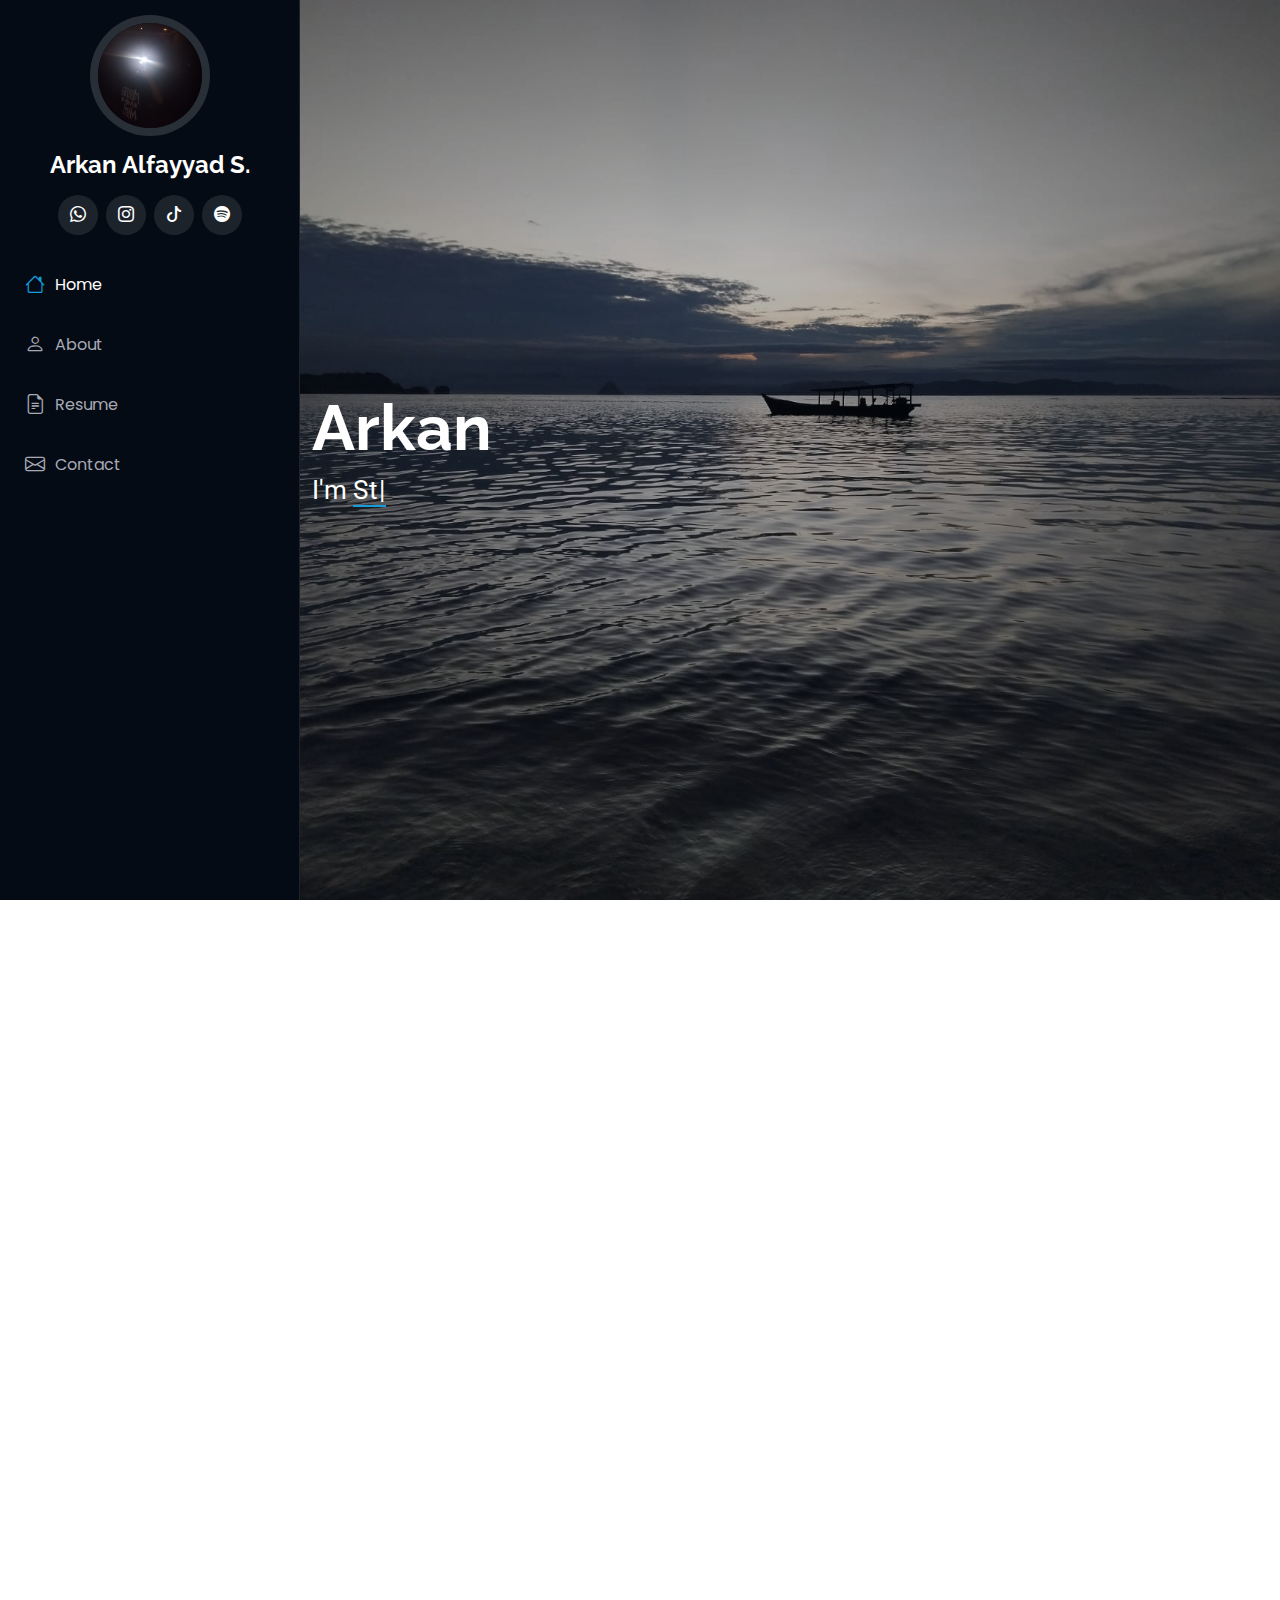
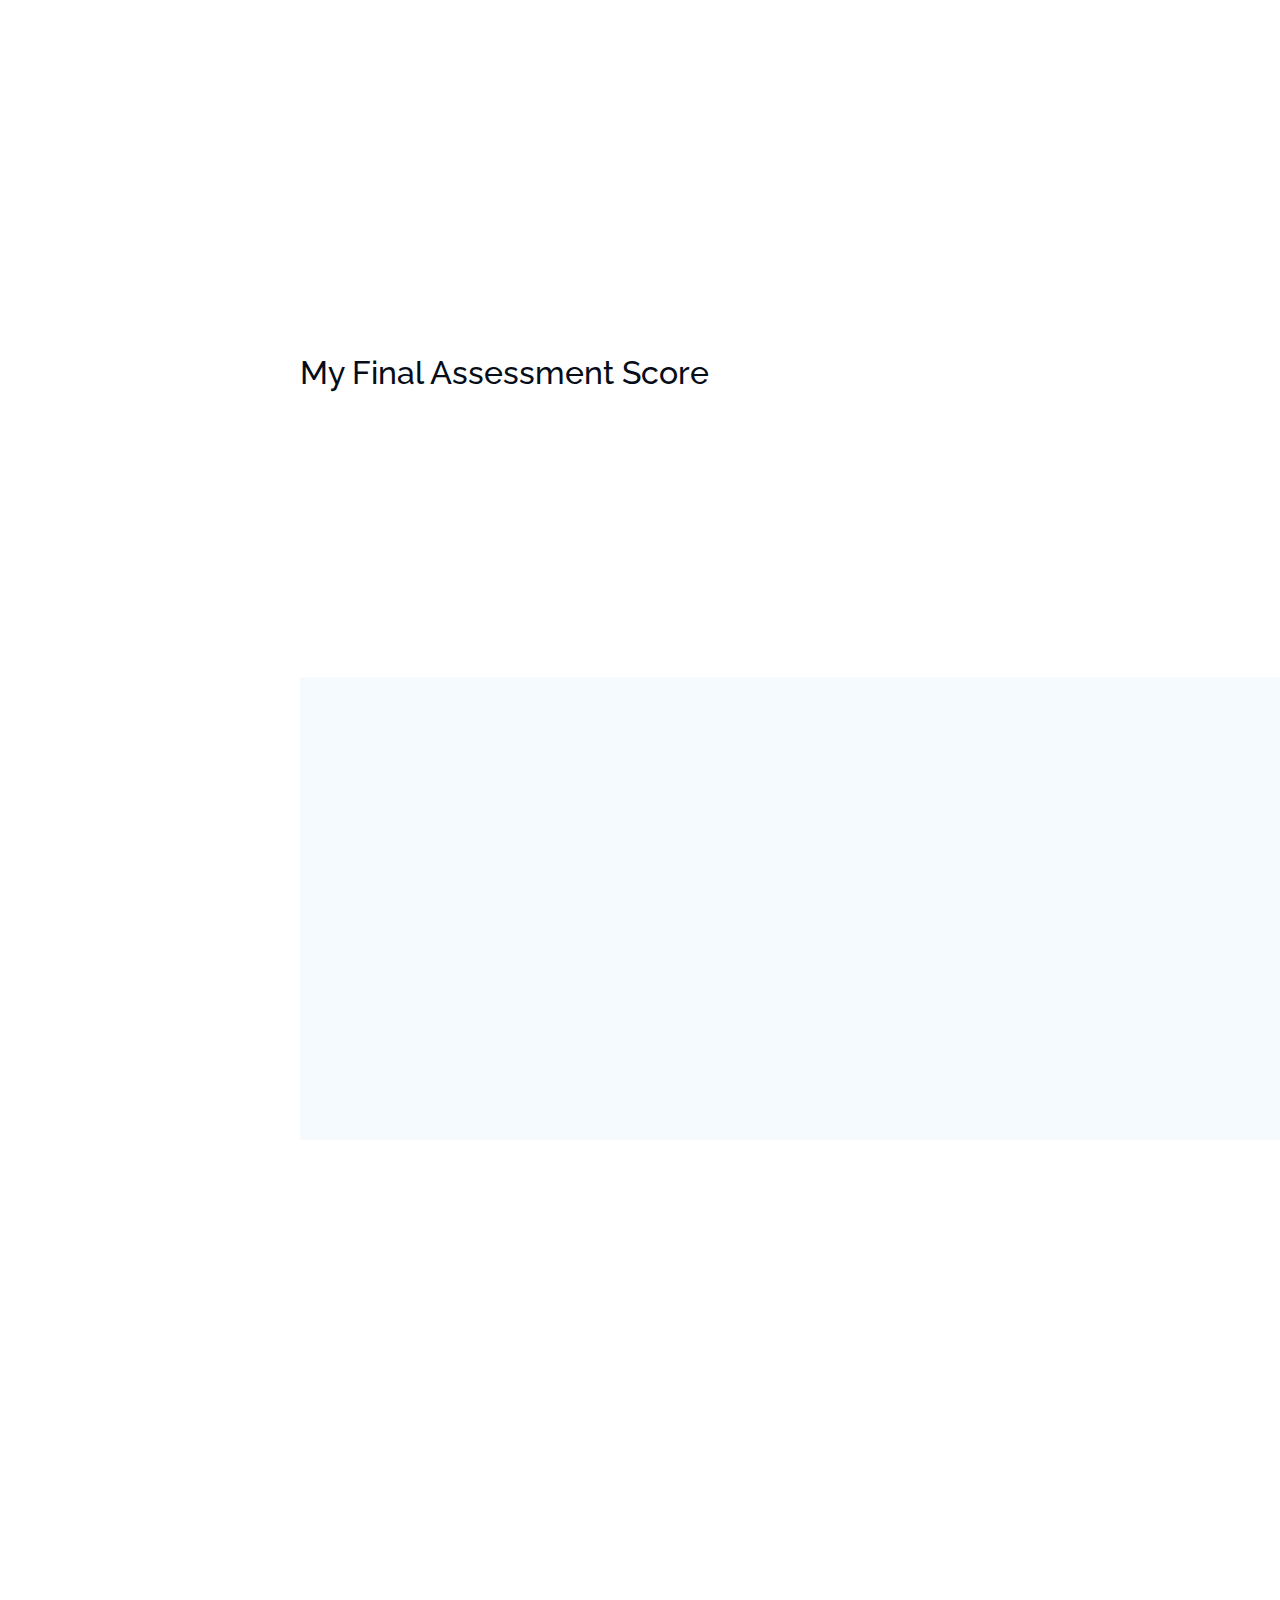
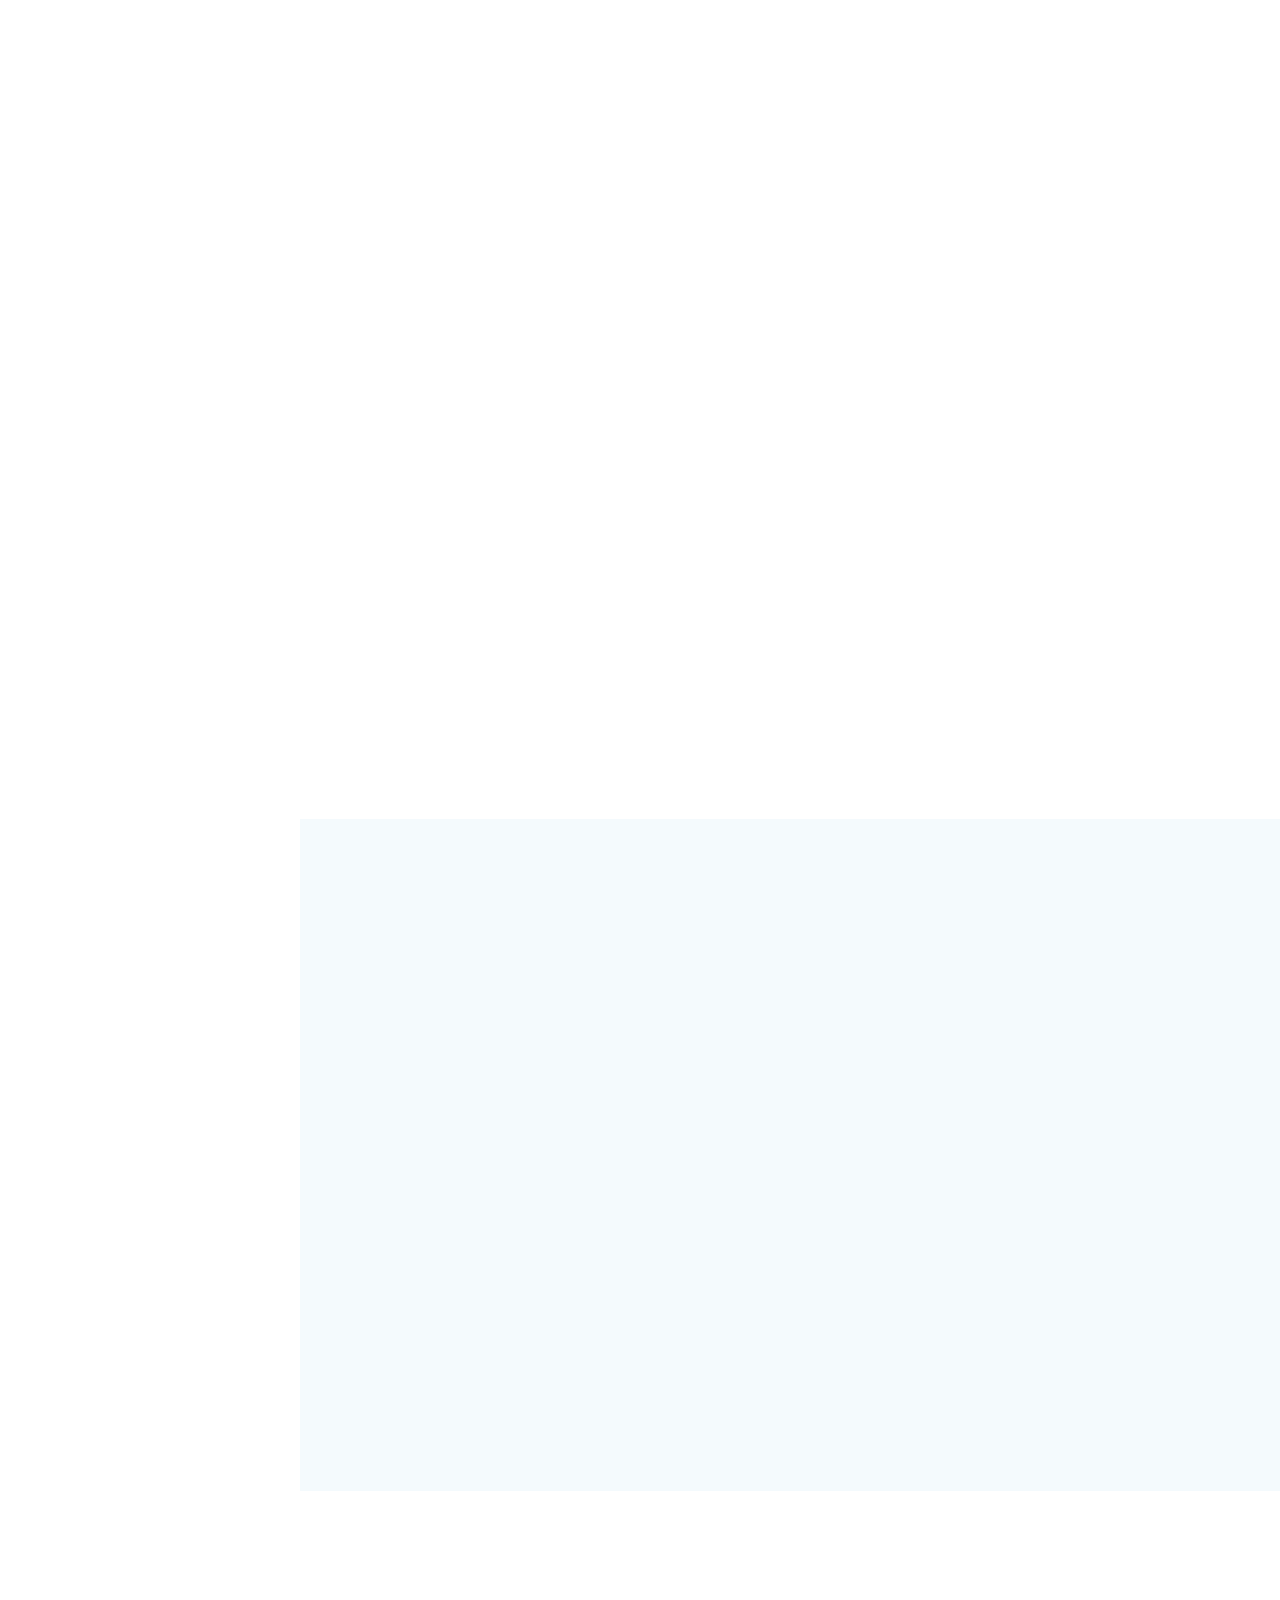
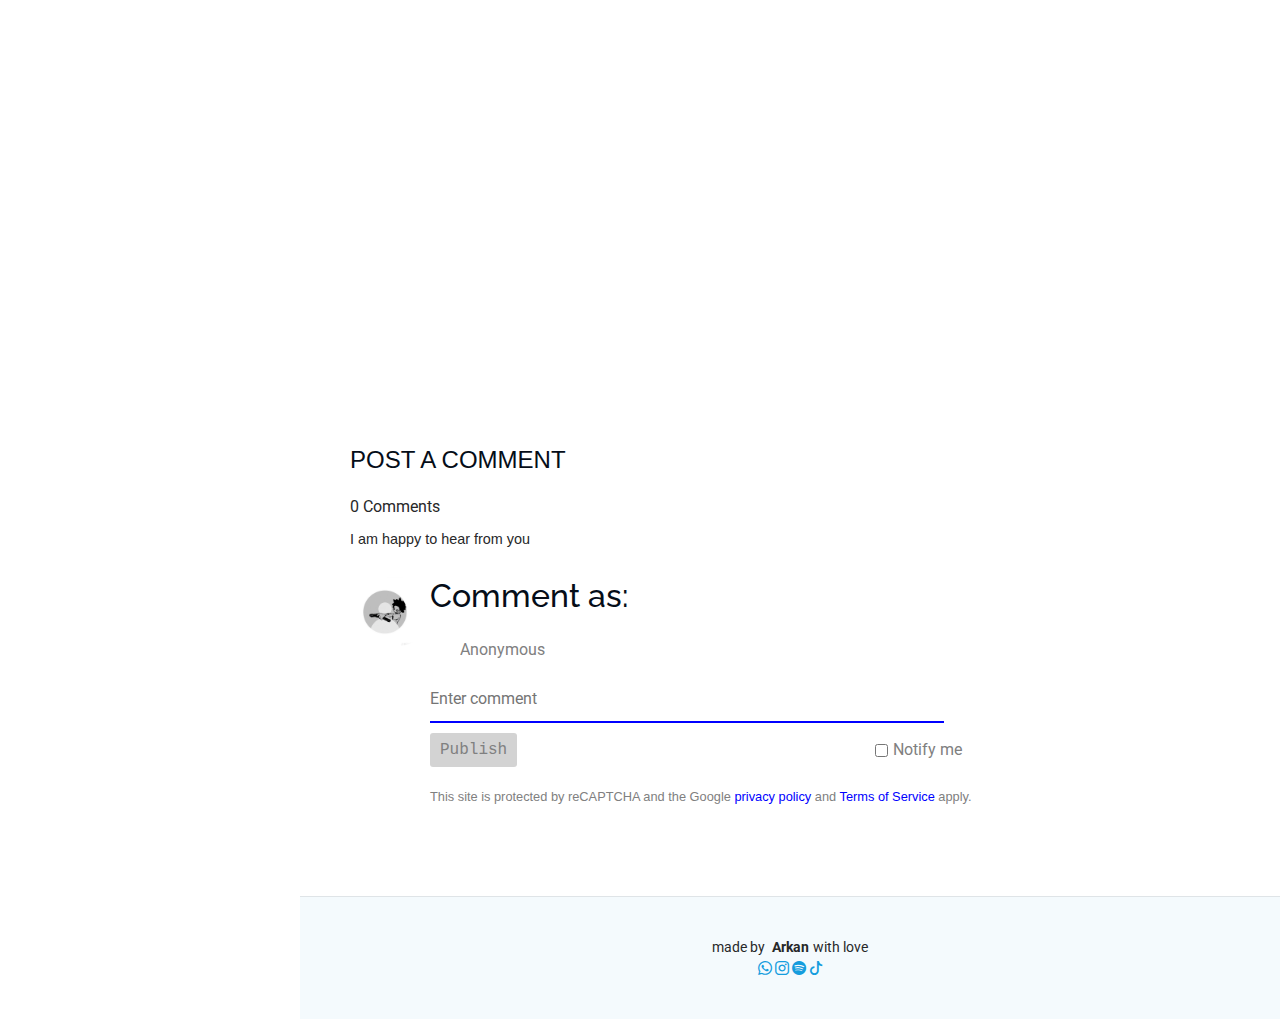
<file: index.html>
<!DOCTYPE html>
<html lang="en">

<head>
    <meta charset="utf-8">
    <meta content="width=device-width, initial-scale=1.0" name="viewport">
    <title>Index - iPortfolio Arkan</title>
    <meta content="" name="description">
    <meta content="" name="keywords">
    <meta name="viewport" content="width=device-width, initial-scale=1.0">

    <!-- ...existing code... -->

    <link href="assets/css/main.css" rel="stylesheet">
    <link href="assets/css/main2.css" rel="stylesheet">

    <!-- ...existing code... -->


    <!-- Favicons -->
    <link href="assets/img/favicon.png" rel="icon">
    <link href="assets/img/apple-touch-icon.png" rel="apple-touch-icon">

    <!-- Fonts -->
    <link href="https://fonts.googleapis.com" rel="preconnect">
    <link href="https://fonts.gstatic.com" rel="preconnect" crossorigin>
    <link href="https://fonts.googleapis.com/css2?family=Roboto:ital,wght@0,100;0,300;0,400;0,500;0,700;0,900;1,100;1,300;1,400;1,500;1,700;1,900&family=Poppins:ital,wght@0,100;0,200;0,300;0,400;0,500;0,600;0,700;0,800;0,900;1,100;1,200;1,300;1,400;1,500;1,600;1,700;1,800;1,900&family=Raleway:ital,wght@0,100;0,200;0,300;0,400;0,500;0,600;0,700;0,800;0,900;1,100;1,200;1,300;1,400;1,500;1,600;1,700;1,800;1,900&display=swap"
        rel="stylesheet">

    <!-- Vendor CSS Files -->
    <link href="assets/vendor/bootstrap/css/bootstrap.min.css" rel="stylesheet">
    <link href="assets/vendor/bootstrap-icons/bootstrap-icons.css" rel="stylesheet">
    <link href="assets/vendor/aos/aos.css" rel="stylesheet">
    <link href="assets/vendor/glightbox/css/glightbox.min.css" rel="stylesheet">
    <link href="assets/vendor/swiper/swiper-bundle.min.css" rel="stylesheet">

    <!-- Main CSS File -->
    <link href="assets/css/main.css" rel="stylesheet">
    <link href="assets/css/main2.css" rel="stylesheet">

    <!-- =======================================================
  * Template Name: iPortfolio
  * Template URL: https://bootstrapmade.com/iportfolio-bootstrap-portfolio-websites-template/
  * Updated: Jun 29 2024 with Bootstrap v5.3.3
  * Author: BootstrapMade.com
  * License: https://bootstrapmade.com/license/
  ======================================================== -->
</head>

<body class="index-page">



    <header id="header" class="header dark-background d-flex flex-column">
        <i class="header-toggle d-xl-none bi bi-list"></i>

        <div class="profile-img">
            <img src="assets/img/bknpoto1.jpeg" class="img-fluid rounded-circle">
        </div>

        <a href="index.html" class="logo d-flex align-items-center justify-content-center">
            <!-- Uncomment the line below if you also wish to use an image logo -->
            <!-- <img src="assets/img/logo.png" alt=""> -->
            <h1 class="sitename">Arkan Alfayyad S.</h1>
        </a>

        <div class="social-links text-center">

            <a href="https://wa.me/6282267815973" class="whatsapp"><i class="bi bi-whatsapp"></i></a>
            <a href="https://www.instagram.com/arknn.alls?igsh=NGZrZGZxMHJhNXhi" class="instagram"><i class="bi bi-instagram"></i></a>
            <a href="https://www.tiktok.com/@kanannforever?_t=ZS-8x6WBcB1Sev&_r=1" class="tiktok"><i class="bi bi-tiktok"></i></a>
            <a href="https://open.spotify.com/user/31cb3i76yptmrybkzpkxtxa5sa4i?si=P-C4pjPTTuubi6KXmWJ5cQ" class="spotify"><i class="bi bi-spotify"></i></a>
        </div>

        <nav id="navmenu" class="navmenu">
            <ul>
                <li><a href="#hero" class="active"><i class="bi bi-house navicon"></i>Home</a></li>
                <li><a href="#about"><i class="bi bi-person navicon"></i> About</a></li>
                <li><a href="#resume"><i class="bi bi-file-earmark-text navicon"></i>Resume</a></li>



                <li><a href="#contact"><i class="bi bi-envelope navicon"></i> Contact</a></li>
            </ul>
        </nav>

    </header>

    <main class="main">

        <!-- Hero Section -->
        <section id="hero" class="hero section dark-background">

            <img src="assets/img/potox.jpeg" alt="" data-aos="fade-in" class="">

            <div class="container" data-aos="fade-up" data-aos-delay="100">
                <h2>Arkan</h2>
                <p>I'm <span class="typed" data-typed-items="Student,frelancer,Designer">student</span><span class="typed-cursor typed-cursor--blink" aria-hidden="true"></span><span class="typed-cursor typed-cursor--blink" aria-hidden="true"></span></p>
            </div>

        </section>
        <!-- /Hero Section -->

        <!-- About Section -->
        <section id="about" class="about section">

            <!-- Section Title -->
            <div class="container section-title" data-aos="fade-up">
                <h2>About</h2>
                <p>Hello! My name is Arkan al fayyad sofyan and i'm a student who wants to learn about web development and UI/UX design. i'm a young person who will fix this country and change it back to the Right path.</p>
            </div>
            <!-- End Section Title -->

            <div class="container" data-aos="fade-up" data-aos-delay="100">

                <div class="row gy-4 justify-content-center">
                    <div class="col-lg-4">
                        <img src="assets/img/bknpoto2.jpeg" class="img-fluid" alt="">
                    </div>
                    <div class="col-lg-8 content">
                        <h2>Telkom 1 Vocational School Student.</h2>
                        <p class="fst-italic py-3">
                            My Identity:
                        </p>
                        <div class="row">
                            <div class="col-lg-6">
                                <ul>
                                    <li><i class="bi bi-chevron-right"></i> <strong>Birthday:</strong> <span>06 june 2010</span></li>
                                    <li><i class="bi bi-chevron-right"></i> <strong>School:</strong> <span>SMK Telkom 1 Medan</span></li>
                                    <li><i class="bi bi-chevron-right"></i> <strong>Phone:</strong> <a href="https://wa.me/6282267815973" target="">+62 822 6781 5973</a></li>
                                    <li><i class="bi bi-chevron-right"></i> <strong>City:</strong> <span>Medan,Indonesia</span></li>
                                </ul>
                            </div>
                            <div class="col-lg-6">
                                <ul>
                                    <li><i class="bi bi-chevron-right"></i> <strong>Age:</strong> <span>15</span></li>
                                    <li><i class="bi bi-chevron-right"></i> <strong>Degree:</strong> <span>Student</span></li>
                                    <li>
                                        <a></a><i class="bi bi-chevron-right"></i> <strong>Email:</strong><a href="mailto:kanzzxsantoryuu@gmail.com">kanzzxsanyoryuu@gamil.com</a></li>
                                    <li><i class="bi bi-chevron-right"></i> <strong>Freelancer:</strong> <span>BRILLIANCE GROUP</span></li>
                                </ul>
                            </div>
                        </div>
                        <p class="py-3">
                            When I was in junior high School, I always got the first rank in my class. Maintaining my position as the first rank in my class was not easy, my friends always wanted to overtake me, life has many ups and downs I experienced difficult times and finally
                            drop to 2nd place, but I didn't give up, I look for where my mistake is and then fix it, leave bad habits, things that interfere with learning and start improving myself.

                        </p>
                    </div>
                </div>

            </div>

        </section>
        <!-- /About Section -->

        <!-- Stats Section -->
        <h2>My Final Assessment Score</h2>
        <section id="stats" class="stats section">

            <div class="container" data-aos="fade-up" data-aos-delay="100">

                <div class="row gy-4">

                    <div class="col-lg-3 col-md-6">
                        <div class="stats-item">
                            <i class="bi bi-journal-richtext"></i>
                            <span data-purecounter-start="0" data-purecounter-end="100" data-purecounter-duration="1" class="purecounter"></span>
                            <div>
                                <p><strong>Mathematics</strong> <span>with Mrs. Eva</span></p>

                            </div>

                        </div>
                    </div>
                    <!-- End Stats Item -->

                    <div class="col-lg-3 col-md-6">
                        <div class="stats-item">
                            <i class="bi bi-journal-richtext"></i>
                            <span data-purecounter-start="0" data-purecounter-end="92" data-purecounter-duration="1" class="purecounter"></span>
                            <p><strong>English</strong> <span>with  Mrs. Fitri</span></p>
                        </div>
                    </div>
                    <!-- End Stats Item -->

                    <div class="col-lg-3 col-md-6">
                        <div class="stats-item">
                            <i class="bi bi-journal-richtext"></i>
                            <span data-purecounter-start="0" data-purecounter-end="92" data-purecounter-duration="1" class="purecounter"></span>
                            <p><strong>Science</strong> <span>with    Mr. Erwin</span></p>
                        </div>
                    </div>
                    <!-- End Stats Item -->

                    <div class="col-lg-3 col-md-6">
                        <div class="stats-item">
                            <i class="bi bi-journal-richtext"></i>
                            <span data-purecounter-start="0" data-purecounter-end="96" data-purecounter-duration="1" class="purecounter"></span>
                            <p><strong>Arabic</strong> <span>with Mrs. Harmida</span></p>
                        </div>
                    </div>
                    <!-- End Stats Item -->

                </div>

            </div>

        </section>
        <!-- /Stats Section -->

        <!-- Skills Section -->
        <section id="skills" class="skills section light-background">

            <!-- Section Title -->
            <div class="container section-title" data-aos="fade-up">
                <h2>Skills</h2>
                <p>Skills are born from effort. Effort is a requirement to get skills.</p>
            </div>
            <!-- End Section Title -->

            <div class="container" data-aos="fade-up" data-aos-delay="100">

                <div class="row skills-content skills-animation">

                    <div class="col-lg-6">

                        <div class="progress">
                            <span class="skill"><span>HTML</span> <i class="val"></i></span>
                            <div class="progress-bar-wrap">
                                <div class="progress-bar" role="progressbar" aria-valuenow="100" aria-valuemin="0" aria-valuemax="100"></div>
                            </div>
                        </div>
                        <!-- End Skills Item -->

                        <div class="progress">
                            <span class="skill"><span>English Mastery</span> <i class="val"></i></span>
                            <div class="progress-bar-wrap">
                                <div class="progress-bar" role="progressbar" aria-valuenow="100" aria-valuemin="0" aria-valuemax="100"></div>
                            </div>
                        </div>
                        <!-- End Skills Item -->

                        <div class="progress">
                            <span class="skill"><span>Math Mastery</span> <i class="val"></i></span>
                            <div class="progress-bar-wrap">
                                <div class="progress-bar" role="progressbar" aria-valuenow="100" aria-valuemin="0" aria-valuemax="100"></div>
                            </div>
                        </div>
                        <!-- End Skills Item -->

                    </div>

                    <div class="col-lg-6">

                        <div class="progress">
                            <span class="skill"><span>FIGMA</span> <i class="val"></i></span>
                            <div class="progress-bar-wrap">
                                <div class="progress-bar" role="progressbar" aria-valuenow="100" aria-valuemin="0" aria-valuemax="100"></div>
                            </div>
                        </div>
                        <!-- End Skills Item -->

                        <div class="progress">
                            <span class="skill"><span>CANVA</span> <i class="val"></i></span>
                            <div class="progress-bar-wrap">
                                <div class="progress-bar" role="progressbar" aria-valuenow="100" aria-valuemin="0" aria-valuemax="100"></div>
                            </div>
                        </div>
                        <!-- End Skills Item -->

                        <div class="progress">
                            <span class="skill"><span>Anime</span> <i class="val"></i></span>
                            <div class="progress-bar-wrap">
                                <div class="progress-bar" role="progressbar" aria-valuenow="100" aria-valuemin="0" aria-valuemax="100"></div>
                            </div>
                        </div>
                        <!-- End Skills Item -->

                    </div>

                </div>

            </div>

        </section>
        <!-- /Skills Section -->

        <!-- Resume Section -->
        <section id="resume" class="resume section">

            <!-- Section Title -->
            <div class="container section-title" data-aos="fade-up">
                <h2>Resume</h2>
                <p>as I wrote on the "home" page, I actually like singing and also watching anime. I like songs because someone who falls in love with songs, lets call her "queen of songs" brings me into the beauty of songs and makes me fall in love with
                    songs, too.</p>
            </div>
            <!-- End Section Title -->

            <div class="container">

                <div class="row">

                    <div class="col-lg-6" data-aos="fade-up" data-aos-delay="100">
                        <h3 class="resume-title">Hobbies</h3>

                        <div class="resume-item pb-0">
                            <h4>Write a story?</h4>
                            <p><em>I actually like writing a story, too. But the story never ends and always in writing stage. When my story had reached the middle of the whole story,
                              laziness came over me and finally I stopped writing the history. And when my mood comes back I write from the beginning a story that is different from the previous story.
                              That's why my story never finished but at least I have a lot of stories that I wrote.</em></p>
                            </em>
                            </p>
                            <p><em>Stories written by me that are still in the writing stage:</em></p>
                            <ul>
                                <li>Yang telah lama dicari</li>
                                <li>ACE: Mythology returns</li>
                                <li>Akuma No Kuchiku</li>
                            </ul>
                        </div>
                        <!-- Edn Resume Item -->

                        <h3 class="resume-title">Education</h3>
                        <div class="resume-item">
                            <h4>SDIT Mutiara ilmu</h4>
                            <h5>2017 - 2022</h5>
                            <p><em>Integrated Islamic elementary school education</em></p>
                            <p>I attented this school from 1st grade to 6th grade of elementary school. When I was in elementary school I wasn't very conspicuous or smart, I'm an ordinary student in terms of both studies and sports.</p>
                        </div>
                        <!-- Edn Resume Item -->

                        <div class="resume-item">
                            <h4>SMPIT Alfityan Medan</h4>
                            <h5>2022 -2025</h5>
                            <p><em>Integrated Islamic junior high school education</em></p>
                            <p>In junior high school I started to get serious about my studies and started to show my true abilities in studying and other things. During junior high school, I experienced the ups and downs of the world, sadness, happiness,
                                emotion, all of which were recorder during junior high school. </p>
                        </div>
                        <!-- Edn Resume Item -->

                    </div>

                    <div class="col-lg-6" data-aos="fade-up" data-aos-delay="200">
                        <h3 class="resume-title">Professional Experience</h3>
                        <div class="resume-item">
                            <h4>Deputy head of the student council</h4>
                            <h5>2023 - 2025</h5>
                            <p><em>A good and resposible vice chairman of the student council </em></p>
                            <ul>
                                <li>Assist the student council chairman in carrying out events.</li>
                                <li>Be a good example for students. </li>
                                <li>Interact with other members, protect and guide them. </li>
                                <li>Share responsibility for the mistakes of the students because they are your members.</li>
                            </ul>
                        </div>
                        <!-- Edn Resume Item -->

                        <div class="resume-item">
                            <h4>SMK TELKOM 1 Medan</h4>
                            <h5>2025 - current</h5>
                            <p><em>Focus on telecommunications to make it easier to achieve my goals</em></p>
                            <ul>
                                <li>Become a great programmer and UI/UX designer.</li>
                                <li>Selling website creation services, assembling PCs and others</li>
                                <li>Studying at a Japanese university</li>
                                <li>Make parents proud with all my achievements</li>
                            </ul>
                        </div>
                        <!-- Edn Resume Item -->

                    </div>

                </div>

            </div>

        </section>
        <!-- /Resume Section -->




        <!-- Testimonials Section -->
        <section id="testimonials" class="testimonials section light-background">

            <!-- Section Title -->
            <div class="container section-title" data-aos="fade-up">
                <h2>Qoutes</h2>
                <p>These are some quotes from various great figures that I like the most.</p>
            </div>
            <!-- End Section Title -->

            <div class="container" data-aos="fade-up" data-aos-delay="100">

                <div class="swiper init-swiper">
                    <script type="application/json" class="swiper-config">
                        {
                            "loop": true,
                            "speed": 600,
                            "autoplay": {
                                "delay": 5000
                            },
                            "slidesPerView": "auto",
                            "pagination": {
                                "el": ".swiper-pagination",
                                "type": "bullets",
                                "clickable": true
                            },
                            "breakpoints": {
                                "320": {
                                    "slidesPerView": 1,
                                    "spaceBetween": 40
                                },
                                "1200": {
                                    "slidesPerView": 3,
                                    "spaceBetween": 1
                                }
                            }
                        }
                    </script>
                    <div class="swiper-wrapper">

                        <div class="swiper-slide">
                            <div class="testimonial-item">
                                <p>
                                    <i class="bi bi-quote quote-icon-left"></i>
                                    <span>No matter how difficult or impossible it is to achieve, you must never lose sight of your goal.</span>
                                    <i class="bi bi-quote quote-icon-right"></i>
                                </p>
                                <img src="assets/img/z5.jpeg" class="testimonial-img" alt="">
                                <h3>Monkey D. Luffy</h3>
                                <h4>Straw Hat Yonko</h4>
                            </div>
                        </div>
                        <!-- End testimonial item -->

                        <div class="swiper-slide">
                            <div class="testimonial-item">
                                <p>
                                    <i class="bi bi-quote quote-icon-left"></i>
                                    <span>I'm not afraid of an army of lions led by a lamb, but I'm afraid of an army of sheep led by a lion.</span>
                                    <i class="bi bi-quote quote-icon-right"></i>
                                </p>
                                <img src="assets/img/z3.jpeg" class="testimonial-img" alt="">
                                <h3>Alexandre The Great</h3>
                                <h4>King Of Macedonia</h4>
                            </div>
                        </div>
                        <!-- End testimonial item -->

                        <div class="swiper-slide">
                            <div class="testimonial-item">
                                <p>
                                    <i class="bi bi-quote quote-icon-left"></i>
                                    <span>If you try to forget someone but your heart and mind still call her name, it's a sign that person loves you.</span>
                                    <i class="bi bi-quote quote-icon-right"></i>
                                </p>
                                <img src="assets/img/z2.jpeg" class="testimonial-img" alt="">
                                <h3>Ali Bin Abi Thallib</h3>
                                <h4>Lion Of God</h4>
                            </div>
                        </div>
                        <!-- End testimonial item -->

                        <div class="swiper-slide">
                            <div class="testimonial-item">
                                <p>
                                    <i class="bi bi-quote quote-icon-left"></i>
                                    <span>Don't be afraid to change the world. All it takes is one brilliant idea and the determination to make it happen.</span>
                                    <i class="bi bi-quote quote-icon-right"></i>
                                </p>
                                <img src="assets/img/z6.jpeg" class="testimonial-img" alt="">
                                <h3>Elon Musk</h3>
                                <h4>Iron Man In Real Life</h4>
                            </div>
                        </div>
                        <!-- End testimonial item -->

                        <div class="swiper-slide">
                            <div class="testimonial-item">
                                <p>
                                    <i class="bi bi-quote quote-icon-left"></i>
                                    <span>If I were to such a monster, I would likely be eaten by it, because in truth, I'm that monster.</span>
                                    <i class="bi bi-quote quote-icon-right"></i>
                                </p>
                                <img src="assets/img/z1.jpeg" class="testimonial-img" alt="">
                                <h3>L Lawliet</h3>
                                <h4>The Smartest Of All</h4>
                            </div>
                        </div>
                        <!-- End testimonial item -->

                    </div>
                    <div class="swiper-pagination"></div>
                </div>

            </div>

        </section>
        <!-- /Testimonials Section -->

        <!-- Contact Section -->
        <section id="contact" class="contact section">

            <!-- Section Title -->
            <div class="container section-title" data-aos="fade-up">
                <h2>Contact</h2>
                <p>For the last one I put my contact number and address , if any of you want to contact me, please do</p>
            </div>
            <!-- End Section Title -->

            <div class="container" data-aos="fade-up" data-aos-delay="100">

                <div class="row gy-4">

                    <div class="col-lg-6">

                        <div class="info-wrap ">
                            <div class="info-item d-flex" data-aos="fade-up" data-aos-delay="200">
                                <a href="https://maps.app.goo.gl/Tb6R7dzs17eRwUDP7"><i class="bi bi-geo-alt flex-shrink-0"></i></a>
                                <div>
                                    <h3>Address</h3>
                                    <p>Beringin Residence, Beringin Raya street, Medan</p>
                                </div>
                            </div>
                            <!-- End Info Item -->

                            <div class="info-item d-flex" data-aos="fade-up" data-aos-delay="300">
                                <a href="https://wa.me/6282267815973"><i class="bi bi-telephone flex-shrink-0"></i></a>
                                <div>
                                    <h3>Call Me</h3>

                                    <p>+62 822 6782 5973</p>

                                </div>
                            </div>
                            <!-- End Info Item -->

                            <div class="info-item d-flex" data-aos="fade-up" data-aos-delay="400">
                                <a href="mailto:kanzzxsantoryuu@gmail.com"><i class="bi bi-envelope flex-shrink-0"></i></a>
                                <div>
                                    <h3>Email Me</h3>
                                    <p>kanzzxsanyoryuu@gmail.com</p>
                                </div>
                            </div>
                            <!-- End Info Item -->
                        </div>

                    </div>
                    <div class="col-lg-6 d-flex align-items-center"> <iframe src="https://www.google.com/maps/embed?pb=!1m18!1m12!1m3!1d3981.9053411440195!2d98.63065927364134!3d3.609132996364968!2m3!1f0!2f0!3f0!3m2!1i1024!2i768!4f13.1!3m3!1m2!1s0x30312e6c39182ba3%3A0xc3bac16699322566!2sBeringin%20Residence!5e0!3m2!1sid!2sid!4v1748838825196!5m2!1sid!2sid"
                            width="100%" height="300" style="border:0;" allowfullscreen="" loading="lazy" referrerpolicy="no-referrer-when-downgrade"></iframe>
                        </iframe>
                    </div>
                </div>
            </div>

            <div class="col-lg-12 d-flex align-items-center">
                <div class="containercomment">
                    <div class="headcomment">
                        <h1> Post a Comment</h1>
                    </div>
                    <div><span id="comment">0</span> Comments</div>
                    <div class="text">
                        <p>I am happy to hear from you</p>
                    </div>
                    <div class="comments"></div>
                    <div class="commentbox">
                        <img src="assets/img/user1.png" alt="">
                        <div class="content">
                            <h2>Comment as: </h2>
                            <input type="text" value="Anonymous" class="user">

                            <div class="commentinput">
                                <input type="text" placeholder="Enter comment" class="usercomment">
                                <div class="buttons">
                                    <button type="submit" disabled id="publish">Publish</button>
                                    <div class="notify">
                                        <input type="checkbox" class="notifyinpit"> <span>Notify me</span>
                                    </div>
                                </div>
                            </div>
                            <p class="policy">This site is protected by reCAPTCHA and the Google <a href="">privacy policy </a>and<a href=""> Terms of Service</a> apply.</p>
                        </div>
                    </div>
                </div>
            </div>
            <script>
                "use strict";

                const userId = {
                    name: null,
                    identity: null,
                    image: null,
                    message: null,
                    date: null,
                }

                const userComment = document.querySelector(".usercomment");
                const publishBtn = document.querySelector("#publish");
                const comments = document.querySelector(".comments");
                const username = document.querySelector(".user");

                userComment.addEventListener("input", e => {
                    if (!userComment.value) {
                        publishBtn.setAttribute("disabled", "disabled");
                        publishBtn.classList.remove("abled")
                    } else {
                        publishBtn.removeAttribute("disabled");
                        publishBtn.classList.add("abled");

                    }
                })




                function addpost() {
                    console.log(username.value);
                    if (!userComment.value) return;
                    userId.name = username.value;
                    if (userId.name === "Anonymous") {
                        userId.identity = false;
                        userId.image = "assets/img/user1.png";
                    } else {
                        userId.identity = true;
                        userId.image = "assets/img/user1.png";
                    }

                    userId.message = userComment.value;
                    userId.date = new Date().toLocaleDateString();
                    let published =
                        `<div class="parents">
                <img src="${userId.image}">
                <div>
                  <h1>${userId.name}</h1>
                  <p>${userId.message}</p>
                  <span class="date">${userId.date}</span>           
                </div>
                </div>`;

                    comments.innerHTML += published;
                    userComment.value = "";

                    let commentsNum = document.querySelectorAll(".parents").length;
                    document.getElementById("comment").textContent = commentsNum;

                }

                publishBtn.addEventListener("click", addpost)
            </script>

        </section>
        <!-- /Contact Section -->

    </main>
    <footer id="footer" class="footer light-background">

        <div class="container">
            <div class="copyright text-center ">
                <span>made by</span> <strong class="px-1 sitename">Arkan</strong><span>with love<br></span></p>
            </div>
            <div class="social-links col text-center">
                <a href="https://wa.me/6282267815973"><i class="bi bi-whatsapp"></i></a>
                <a href="https://www.instagram.com/arknn.alls?igsh=NGZrZGZxMHJhNXhi"><i class="bi bi-instagram"></i></a>
                <a href="https://open.spotify.com/user/31cb3i76yptmrybkzpkxtxa5sa4i?si=P-C4pjPTTuubi6KXmWJ5cQ"><i class="bi bi-spotify"></i></a>
                <a href="https://www.tiktok.com/@kanannforever?_t=ZS-8x6WBcB1Sev&_r=1"><i class="bi bi-tiktok"></i></a>
            </div>

        </div>
        </div>

    </footer>



    <!-- Scroll Top -->
    <a href="#" id="scroll-top" class="scroll-top d-flex align-items-center justify-content-center"><i class="bi bi-arrow-up-short"></i></a>

    <!-- Preloader -->
    <div id="preloader"></div>

    <!-- Vendor JS Files -->
    <script src="assets/vendor/bootstrap/js/bootstrap.bundle.min.js"></script>
    <script src="assets/vendor/php-email-form/validate.js"></script>
    <script src="assets/vendor/aos/aos.js"></script>
    <script src="assets/vendor/typed.js/typed.umd.js"></script>
    <script src="assets/vendor/purecounter/purecounter_vanilla.js"></script>
    <script src="assets/vendor/waypoints/noframework.waypoints.js"></script>
    <script src="assets/vendor/glightbox/js/glightbox.min.js"></script>
    <script src="assets/vendor/imagesloaded/imagesloaded.pkgd.min.js"></script>
    <script src="assets/vendor/isotope-layout/isotope.pkgd.min.js"></script>
    <script src="assets/vendor/swiper/swiper-bundle.min.js"></script>

    <!-- Main JS File -->
    <script src="assets/js/main.js"></script>

</body>


</html>
</file>
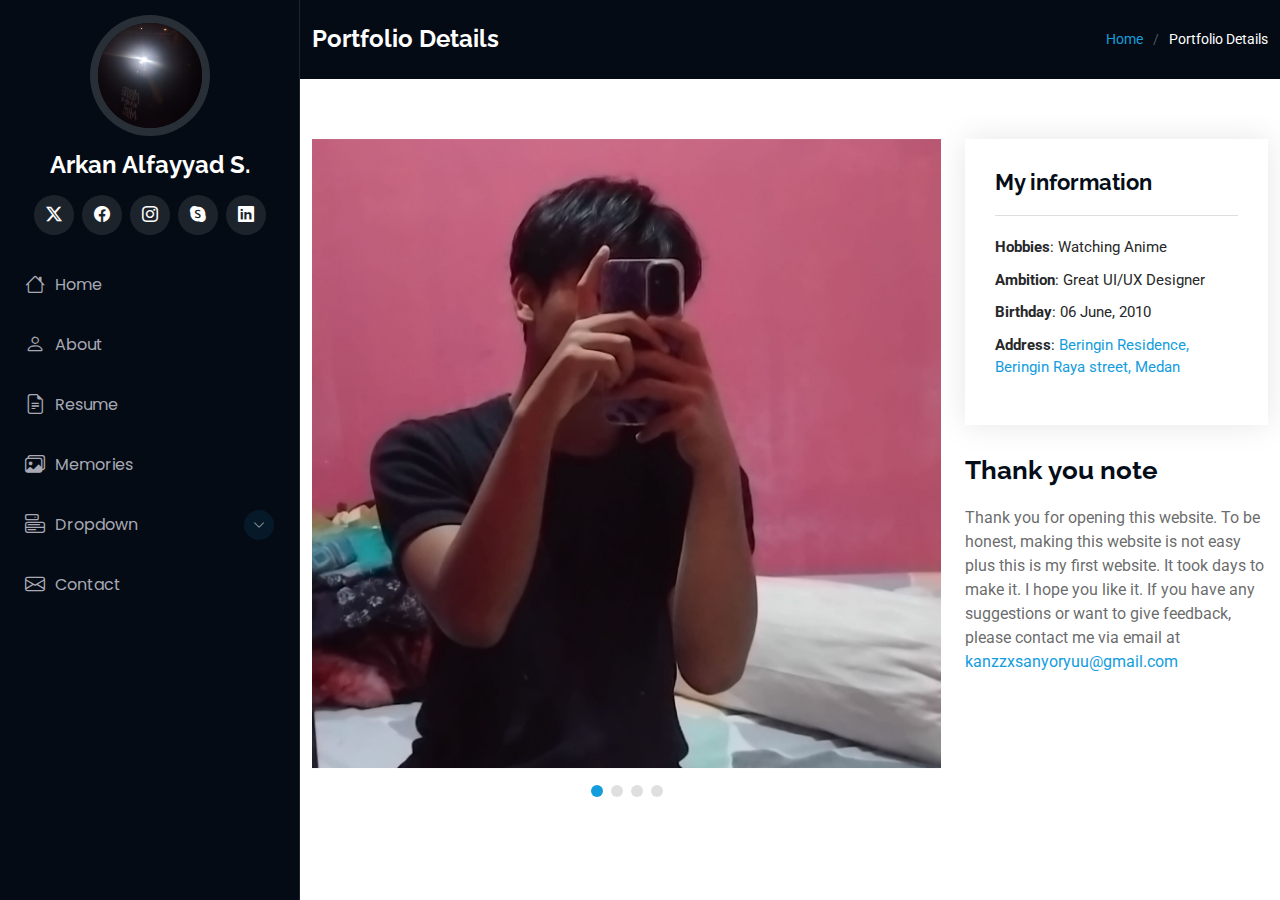
<file: portfolio-details.html>
<!DOCTYPE html>
<html lang="en">

<head>
    <meta charset="utf-8">
    <meta content="width=device-width, initial-scale=1.0" name="viewport">
    <title>Portfolio Details - iPortfolio Bootstrap Template</title>
    <meta content="" name="description">
    <meta content="" name="keywords">

    <!-- Favicons -->
    <link href="assets/img/favicon.png" rel="icon">
    <link href="assets/img/apple-touch-icon.png" rel="apple-touch-icon">

    <!-- Fonts -->
    <link href="https://fonts.googleapis.com" rel="preconnect">
    <link href="https://fonts.gstatic.com" rel="preconnect" crossorigin>
    <link href="https://fonts.googleapis.com/css2?family=Roboto:ital,wght@0,100;0,300;0,400;0,500;0,700;0,900;1,100;1,300;1,400;1,500;1,700;1,900&family=Poppins:ital,wght@0,100;0,200;0,300;0,400;0,500;0,600;0,700;0,800;0,900;1,100;1,200;1,300;1,400;1,500;1,600;1,700;1,800;1,900&family=Raleway:ital,wght@0,100;0,200;0,300;0,400;0,500;0,600;0,700;0,800;0,900;1,100;1,200;1,300;1,400;1,500;1,600;1,700;1,800;1,900&display=swap"
        rel="stylesheet">

    <!-- Vendor CSS Files -->
    <link href="assets/vendor/bootstrap/css/bootstrap.min.css" rel="stylesheet">
    <link href="assets/vendor/bootstrap-icons/bootstrap-icons.css" rel="stylesheet">
    <link href="assets/vendor/aos/aos.css" rel="stylesheet">
    <link href="assets/vendor/glightbox/css/glightbox.min.css" rel="stylesheet">
    <link href="assets/vendor/swiper/swiper-bundle.min.css" rel="stylesheet">

    <!-- Main CSS File -->
    <link href="assets/css/main.css" rel="stylesheet">

    <!-- =======================================================
  * Template Name: iPortfolio
  * Template URL: https://bootstrapmade.com/iportfolio-bootstrap-portfolio-websites-template/
  * Updated: Jun 29 2024 with Bootstrap v5.3.3
  * Author: BootstrapMade.com
  * License: https://bootstrapmade.com/license/
  ======================================================== -->
</head>

<body class="portfolio-details-page">

    <header id="header" class="header dark-background d-flex flex-column">
        <i class="header-toggle d-xl-none bi bi-list"></i>

        <div class="profile-img">
            <img src="assets/img/bknpoto1.jpeg" alt="" class="img-fluid rounded-circle">
        </div>

        <a href="index.html" class="logo d-flex align-items-center justify-content-center">
            <!-- Uncomment the line below if you also wish to use an image logo -->
            <!-- <img src="assets/img/logo.png" alt=""> -->
            <h1 class="sitename">Arkan Alfayyad S.</h1>
        </a>

        <div class="social-links text-center">
            <a href="#" class="twitter"><i class="bi bi-twitter-x"></i></a>
            <a href="#" class="facebook"><i class="bi bi-facebook"></i></a>
            <a href="#" class="instagram"><i class="bi bi-instagram"></i></a>
            <a href="#" class="google-plus"><i class="bi bi-skype"></i></a>
            <a href="#" class="linkedin"><i class="bi bi-linkedin"></i></a>
        </div>

        <nav id="navmenu" class="navmenu">
            <ul>
                <li><a href="#hero"><i class="bi bi-house navicon"></i>Home</a></li>
                <li><a href="#about"><i class="bi bi-person navicon"></i> About</a></li>
                <li><a href="#resume"><i class="bi bi-file-earmark-text navicon"></i> Resume</a></li>
                <li><a href="#Memories"><i class="bi bi-images navicon"></i> Memories</a></li>

                <li class="dropdown"><a href="#"><i class="bi bi-menu-button navicon"></i> <span>Dropdown</span> <i class="bi bi-chevron-down toggle-dropdown"></i></a>
                    <ul>
                        <li><a href="#">Dropdown 1</a></li>
                        <li class="dropdown"><a href="#"><span>Deep Dropdown</span> <i class="bi bi-chevron-down toggle-dropdown"></i></a>
                            <ul>
                                <li><a href="#">Deep Dropdown 1</a></li>
                                <li><a href="#">Deep Dropdown 2</a></li>
                                <li><a href="#">Deep Dropdown 3</a></li>
                                <li><a href="#">Deep Dropdown 4</a></li>
                                <li><a href="#">Deep Dropdown 5</a></li>
                            </ul>
                        </li>
                        <li><a href="#">Dropdown 2</a></li>
                        <li><a href="#">Dropdown 3</a></li>
                        <li><a href="#">Dropdown 4</a></li>
                    </ul>
                </li>
                <li><a href="#contact"><i class="bi bi-envelope navicon"></i> Contact</a></li>
            </ul>
        </nav>

    </header>

    <main class="main">

        <!-- Page Title -->
        <div class="page-title dark-background">
            <div class="container d-lg-flex justify-content-between align-items-center">
                <h1 class="mb-2 mb-lg-0">Portfolio Details</h1>
                <nav class="breadcrumbs">
                    <ol>
                        <li><a href="index.html">Home</a></li>
                        <li class="current">Portfolio Details</li>
                    </ol>
                </nav>
            </div>
        </div>
        <!-- End Page Title -->

        <!-- Portfolio Details Section -->
        <section id="portfolio-details" class="portfolio-details section">

            <div class="container" data-aos="fade-up" data-aos-delay="100">

                <div class="row gy-4">

                    <div class="col-lg-8">
                        <div class="portfolio-details-slider swiper init-swiper">

                            <script type="application/json" class="swiper-config">
                                {
                                    "loop": true,
                                    "speed": 600,
                                    "autoplay": {
                                        "delay": 5000
                                    },
                                    "slidesPerView": "auto",
                                    "pagination": {
                                        "el": ".swiper-pagination",
                                        "type": "bullets",
                                        "clickable": true
                                    }
                                }
                            </script>

                            <div class="swiper-wrapper align-items-center">

                                <div class="swiper-slide">
                                    <img src="assets/img/ar.jpeg" alt="">
                                </div>

                                <div class="swiper-slide">
                                    <img src="assets/img/G.jpeg" alt="">
                                </div>

                                <div class="swiper-slide">
                                    <img src="assets/img/ars.jpeg" alt="">
                                </div>

                                <div class="swiper-slide">
                                    <img src="assets/img/back to 505.jpeg" alt="">
                                </div>

                            </div>
                            <div class="swiper-pagination"></div>
                        </div>
                    </div>

                    <div class="col-lg-4">
                        <div class="portfolio-info" data-aos="fade-up" data-aos-delay="200">
                            <h3>My information</h3>
                            <ul>
                                <li><strong>Hobbies</strong>: Watching Anime</li>
                                <li><strong>Ambition</strong>: Great UI/UX Designer</li>
                                <li><strong>Birthday</strong>: 06 June, 2010</li>
                                <li><strong>Address</strong>: <a href="#">Beringin Residence, Beringin Raya street, Medan</a></li>
                            </ul>
                        </div>
                        <div class="portfolio-description" data-aos="fade-up" data-aos-delay="300">
                            <h2>Thank you note</h2>
                            <p>
                                Thank you for opening this website. To be honest, making this website is not easy plus this is my first website. It took days to make it. I hope you like it. If you have any suggestions or want to give feedback, please contact me via email at
                                <a href="mailto:kanzzxsantoryuu@gmail.com">kanzzxsanyoryuu@gmail.com</a>
                            </p>
                        </div>
                    </div>

                </div>

            </div>

        </section>
        <!-- /Portfolio Details Section -->

    </main>



    <!-- Scroll Top -->
    <a href="#" id="scroll-top" class="scroll-top d-flex align-items-center justify-content-center"><i class="bi bi-arrow-up-short"></i></a>

    <!-- Preloader -->
    <div id="preloader"></div>

    <!-- Vendor JS Files -->
    <script src="assets/vendor/bootstrap/js/bootstrap.bundle.min.js"></script>
    <script src="assets/vendor/php-email-form/validate.js"></script>
    <script src="assets/vendor/aos/aos.js"></script>
    <script src="assets/vendor/typed.js/typed.umd.js"></script>
    <script src="assets/vendor/purecounter/purecounter_vanilla.js"></script>
    <script src="assets/vendor/waypoints/noframework.waypoints.js"></script>
    <script src="assets/vendor/glightbox/js/glightbox.min.js"></script>
    <script src="assets/vendor/imagesloaded/imagesloaded.pkgd.min.js"></script>
    <script src="assets/vendor/isotope-layout/isotope.pkgd.min.js"></script>
    <script src="assets/vendor/swiper/swiper-bundle.min.js"></script>

    <!-- Main JS File -->
    <script src="assets/js/main.js"></script>

</body>

</html>
</file>
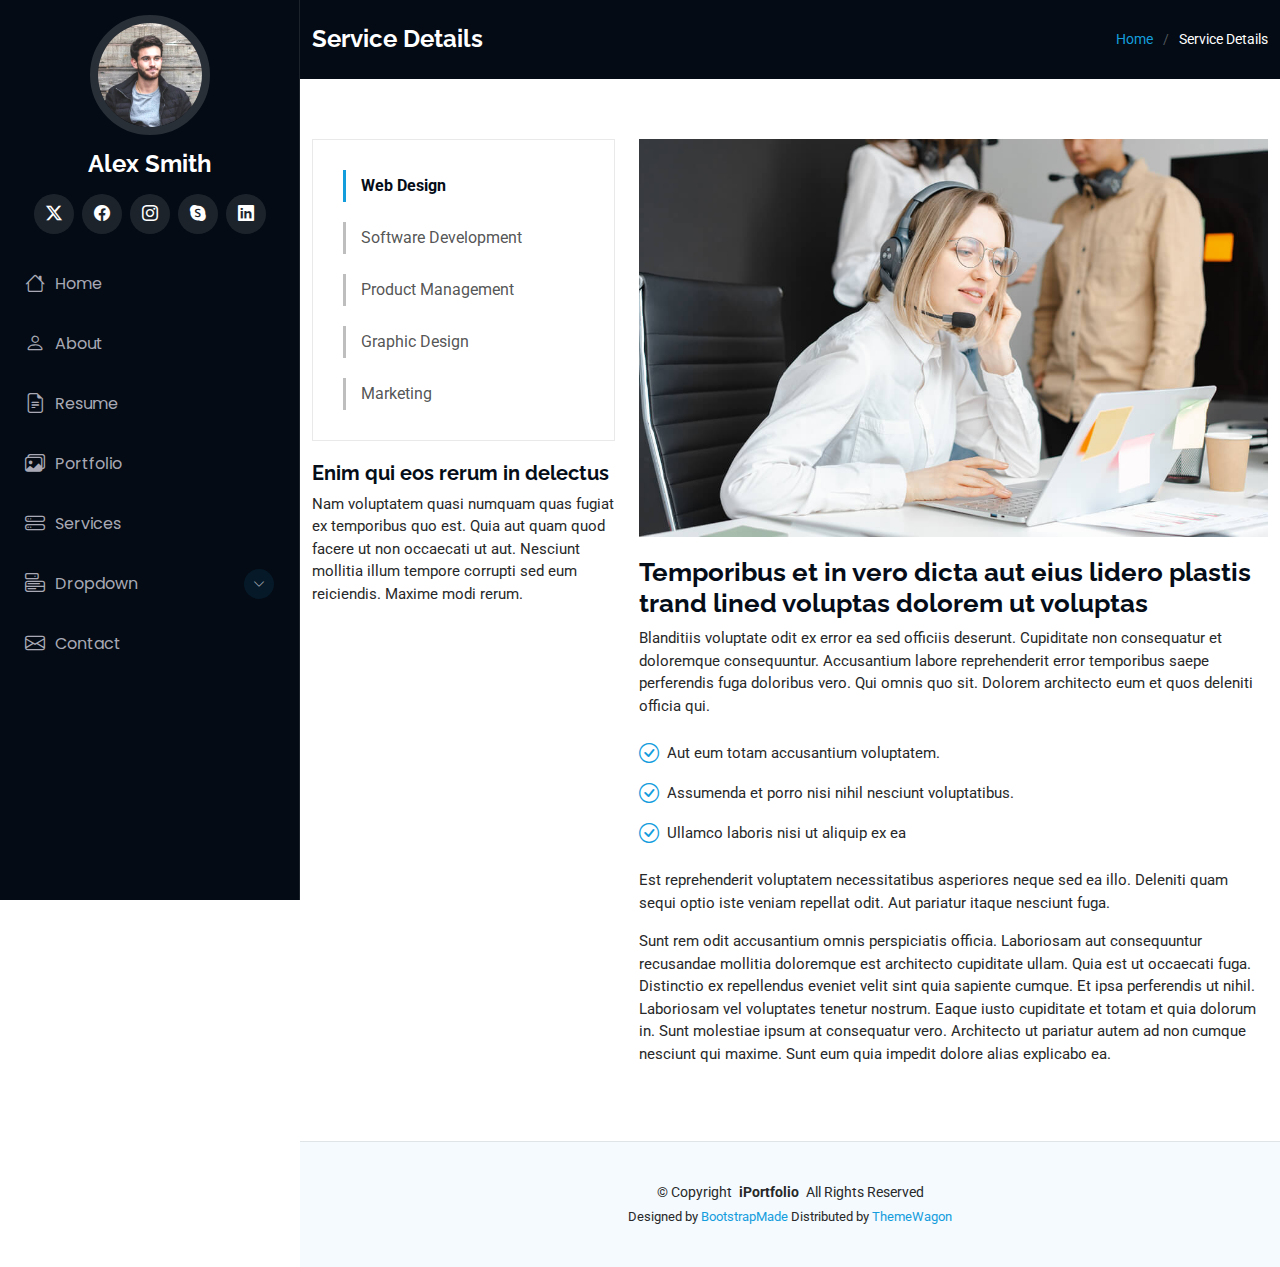
<file: service-details.html>
<!DOCTYPE html>
<html lang="en">

<head>
  <meta charset="utf-8">
  <meta content="width=device-width, initial-scale=1.0" name="viewport">
  <title>Service Details - iPortfolio Bootstrap Template</title>
  <meta content="" name="description">
  <meta content="" name="keywords">

  <!-- Favicons -->
  <link href="assets/img/favicon.png" rel="icon">
  <link href="assets/img/apple-touch-icon.png" rel="apple-touch-icon">

  <!-- Fonts -->
  <link href="https://fonts.googleapis.com" rel="preconnect">
  <link href="https://fonts.gstatic.com" rel="preconnect" crossorigin>
  <link href="https://fonts.googleapis.com/css2?family=Roboto:ital,wght@0,100;0,300;0,400;0,500;0,700;0,900;1,100;1,300;1,400;1,500;1,700;1,900&family=Poppins:ital,wght@0,100;0,200;0,300;0,400;0,500;0,600;0,700;0,800;0,900;1,100;1,200;1,300;1,400;1,500;1,600;1,700;1,800;1,900&family=Raleway:ital,wght@0,100;0,200;0,300;0,400;0,500;0,600;0,700;0,800;0,900;1,100;1,200;1,300;1,400;1,500;1,600;1,700;1,800;1,900&display=swap" rel="stylesheet">

  <!-- Vendor CSS Files -->
  <link href="assets/vendor/bootstrap/css/bootstrap.min.css" rel="stylesheet">
  <link href="assets/vendor/bootstrap-icons/bootstrap-icons.css" rel="stylesheet">
  <link href="assets/vendor/aos/aos.css" rel="stylesheet">
  <link href="assets/vendor/glightbox/css/glightbox.min.css" rel="stylesheet">
  <link href="assets/vendor/swiper/swiper-bundle.min.css" rel="stylesheet">

  <!-- Main CSS File -->
  <link href="assets/css/main.css" rel="stylesheet">

  <!-- =======================================================
  * Template Name: iPortfolio
  * Template URL: https://bootstrapmade.com/iportfolio-bootstrap-portfolio-websites-template/
  * Updated: Jun 29 2024 with Bootstrap v5.3.3
  * Author: BootstrapMade.com
  * License: https://bootstrapmade.com/license/
  ======================================================== -->
</head>

<body class="service-details-page">

  <header id="header" class="header dark-background d-flex flex-column">
    <i class="header-toggle d-xl-none bi bi-list"></i>

    <div class="profile-img">
      <img src="assets/img/my-profile-img.jpg" alt="" class="img-fluid rounded-circle">
    </div>

    <a href="index.html" class="logo d-flex align-items-center justify-content-center">
      <!-- Uncomment the line below if you also wish to use an image logo -->
      <!-- <img src="assets/img/logo.png" alt=""> -->
      <h1 class="sitename">Alex Smith</h1>
    </a>

    <div class="social-links text-center">
      <a href="#" class="twitter"><i class="bi bi-twitter-x"></i></a>
      <a href="#" class="facebook"><i class="bi bi-facebook"></i></a>
      <a href="#" class="instagram"><i class="bi bi-instagram"></i></a>
      <a href="#" class="google-plus"><i class="bi bi-skype"></i></a>
      <a href="#" class="linkedin"><i class="bi bi-linkedin"></i></a>
    </div>

    <nav id="navmenu" class="navmenu">
      <ul>
        <li><a href="#hero"><i class="bi bi-house navicon"></i>Home</a></li>
        <li><a href="#about"><i class="bi bi-person navicon"></i> About</a></li>
        <li><a href="#resume"><i class="bi bi-file-earmark-text navicon"></i> Resume</a></li>
        <li><a href="#portfolio"><i class="bi bi-images navicon"></i> Portfolio</a></li>
        <li><a href="#services"><i class="bi bi-hdd-stack navicon"></i> Services</a></li>
        <li class="dropdown"><a href="#"><i class="bi bi-menu-button navicon"></i> <span>Dropdown</span> <i class="bi bi-chevron-down toggle-dropdown"></i></a>
          <ul>
            <li><a href="#">Dropdown 1</a></li>
            <li class="dropdown"><a href="#"><span>Deep Dropdown</span> <i class="bi bi-chevron-down toggle-dropdown"></i></a>
              <ul>
                <li><a href="#">Deep Dropdown 1</a></li>
                <li><a href="#">Deep Dropdown 2</a></li>
                <li><a href="#">Deep Dropdown 3</a></li>
                <li><a href="#">Deep Dropdown 4</a></li>
                <li><a href="#">Deep Dropdown 5</a></li>
              </ul>
            </li>
            <li><a href="#">Dropdown 2</a></li>
            <li><a href="#">Dropdown 3</a></li>
            <li><a href="#">Dropdown 4</a></li>
          </ul>
        </li>
        <li><a href="#contact"><i class="bi bi-envelope navicon"></i> Contact</a></li>
      </ul>
    </nav>

  </header>

  <main class="main">

    <!-- Page Title -->
    <div class="page-title dark-background">
      <div class="container d-lg-flex justify-content-between align-items-center">
        <h1 class="mb-2 mb-lg-0">Service Details</h1>
        <nav class="breadcrumbs">
          <ol>
            <li><a href="index.html">Home</a></li>
            <li class="current">Service Details</li>
          </ol>
        </nav>
      </div>
    </div><!-- End Page Title -->

    <!-- Service Details Section -->
    <section id="service-details" class="service-details section">

      <div class="container">

        <div class="row gy-4">

          <div class="col-lg-4" data-aos="fade-up" data-aos-delay="100">
            <div class="services-list">
              <a href="#" class="active">Web Design</a>
              <a href="#">Software Development</a>
              <a href="#">Product Management</a>
              <a href="#">Graphic Design</a>
              <a href="#">Marketing</a>
            </div>

            <h4>Enim qui eos rerum in delectus</h4>
            <p>Nam voluptatem quasi numquam quas fugiat ex temporibus quo est. Quia aut quam quod facere ut non occaecati ut aut. Nesciunt mollitia illum tempore corrupti sed eum reiciendis. Maxime modi rerum.</p>
          </div>

          <div class="col-lg-8" data-aos="fade-up" data-aos-delay="200">
            <img src="assets/img/services.jpg" alt="" class="img-fluid services-img">
            <h3>Temporibus et in vero dicta aut eius lidero plastis trand lined voluptas dolorem ut voluptas</h3>
            <p>
              Blanditiis voluptate odit ex error ea sed officiis deserunt. Cupiditate non consequatur et doloremque consequuntur. Accusantium labore reprehenderit error temporibus saepe perferendis fuga doloribus vero. Qui omnis quo sit. Dolorem architecto eum et quos deleniti officia qui.
            </p>
            <ul>
              <li><i class="bi bi-check-circle"></i> <span>Aut eum totam accusantium voluptatem.</span></li>
              <li><i class="bi bi-check-circle"></i> <span>Assumenda et porro nisi nihil nesciunt voluptatibus.</span></li>
              <li><i class="bi bi-check-circle"></i> <span>Ullamco laboris nisi ut aliquip ex ea</span></li>
            </ul>
            <p>
              Est reprehenderit voluptatem necessitatibus asperiores neque sed ea illo. Deleniti quam sequi optio iste veniam repellat odit. Aut pariatur itaque nesciunt fuga.
            </p>
            <p>
              Sunt rem odit accusantium omnis perspiciatis officia. Laboriosam aut consequuntur recusandae mollitia doloremque est architecto cupiditate ullam. Quia est ut occaecati fuga. Distinctio ex repellendus eveniet velit sint quia sapiente cumque. Et ipsa perferendis ut nihil. Laboriosam vel voluptates tenetur nostrum. Eaque iusto cupiditate et totam et quia dolorum in. Sunt molestiae ipsum at consequatur vero. Architecto ut pariatur autem ad non cumque nesciunt qui maxime. Sunt eum quia impedit dolore alias explicabo ea.
            </p>
          </div>

        </div>

      </div>

    </section><!-- /Service Details Section -->

  </main>

  <footer id="footer" class="footer position-relative light-background">

    <div class="container">
      <div class="copyright text-center ">
        <p>© <span>Copyright</span> <strong class="px-1 sitename">iPortfolio</strong> <span>All Rights Reserved</span></p>
      </div>
      <div class="credits">
        <!-- All the links in the footer should remain intact. -->
        <!-- You can delete the links only if you've purchased the pro version. -->
        <!-- Licensing information: https://bootstrapmade.com/license/ -->
        <!-- Purchase the pro version with working PHP/AJAX contact form: [buy-url] -->
        Designed by <a href="https://bootstrapmade.com/">BootstrapMade</a> Distributed by <a href="https://themewagon.com">ThemeWagon</a>
      </div>
    </div>

  </footer>

  <!-- Scroll Top -->
  <a href="#" id="scroll-top" class="scroll-top d-flex align-items-center justify-content-center"><i class="bi bi-arrow-up-short"></i></a>

  <!-- Preloader -->
  <div id="preloader"></div>

  <!-- Vendor JS Files -->
  <script src="assets/vendor/bootstrap/js/bootstrap.bundle.min.js"></script>
  <script src="assets/vendor/php-email-form/validate.js"></script>
  <script src="assets/vendor/aos/aos.js"></script>
  <script src="assets/vendor/typed.js/typed.umd.js"></script>
  <script src="assets/vendor/purecounter/purecounter_vanilla.js"></script>
  <script src="assets/vendor/waypoints/noframework.waypoints.js"></script>
  <script src="assets/vendor/glightbox/js/glightbox.min.js"></script>
  <script src="assets/vendor/imagesloaded/imagesloaded.pkgd.min.js"></script>
  <script src="assets/vendor/isotope-layout/isotope.pkgd.min.js"></script>
  <script src="assets/vendor/swiper/swiper-bundle.min.js"></script>

  <!-- Main JS File -->
  <script src="assets/js/main.js"></script>

</body>

</html>
</file>
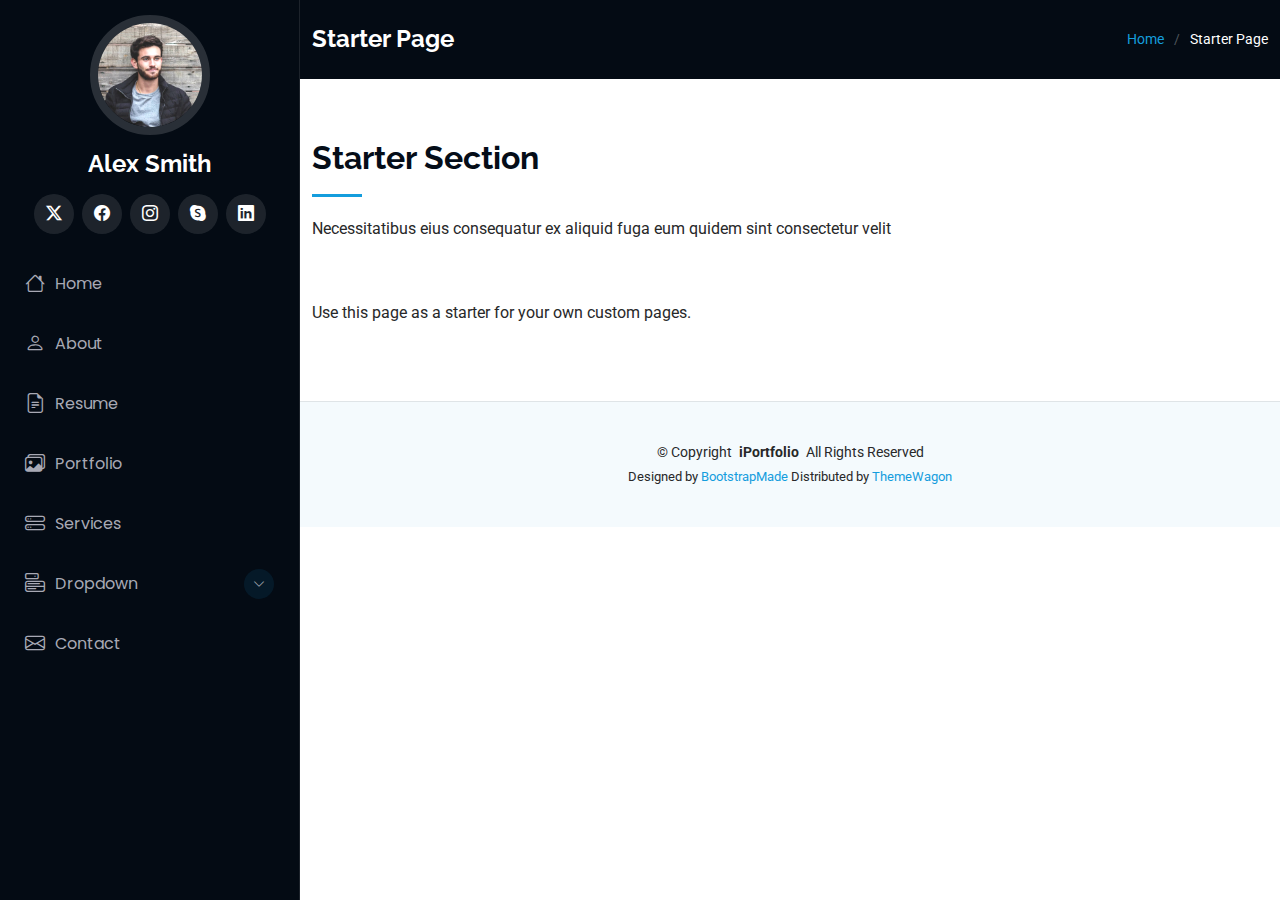
<file: starter-page.html>
<!DOCTYPE html>
<html lang="en">

<head>
  <meta charset="utf-8">
  <meta content="width=device-width, initial-scale=1.0" name="viewport">
  <title>Starter Page - iPortfolio Bootstrap Template</title>
  <meta content="" name="description">
  <meta content="" name="keywords">

  <!-- Favicons -->
  <link href="assets/img/favicon.png" rel="icon">
  <link href="assets/img/apple-touch-icon.png" rel="apple-touch-icon">

  <!-- Fonts -->
  <link href="https://fonts.googleapis.com" rel="preconnect">
  <link href="https://fonts.gstatic.com" rel="preconnect" crossorigin>
  <link href="https://fonts.googleapis.com/css2?family=Roboto:ital,wght@0,100;0,300;0,400;0,500;0,700;0,900;1,100;1,300;1,400;1,500;1,700;1,900&family=Poppins:ital,wght@0,100;0,200;0,300;0,400;0,500;0,600;0,700;0,800;0,900;1,100;1,200;1,300;1,400;1,500;1,600;1,700;1,800;1,900&family=Raleway:ital,wght@0,100;0,200;0,300;0,400;0,500;0,600;0,700;0,800;0,900;1,100;1,200;1,300;1,400;1,500;1,600;1,700;1,800;1,900&display=swap" rel="stylesheet">

  <!-- Vendor CSS Files -->
  <link href="assets/vendor/bootstrap/css/bootstrap.min.css" rel="stylesheet">
  <link href="assets/vendor/bootstrap-icons/bootstrap-icons.css" rel="stylesheet">
  <link href="assets/vendor/aos/aos.css" rel="stylesheet">
  <link href="assets/vendor/glightbox/css/glightbox.min.css" rel="stylesheet">
  <link href="assets/vendor/swiper/swiper-bundle.min.css" rel="stylesheet">

  <!-- Main CSS File -->
  <link href="assets/css/main.css" rel="stylesheet">

  <!-- =======================================================
  * Template Name: iPortfolio
  * Template URL: https://bootstrapmade.com/iportfolio-bootstrap-portfolio-websites-template/
  * Updated: Jun 29 2024 with Bootstrap v5.3.3
  * Author: BootstrapMade.com
  * License: https://bootstrapmade.com/license/
  ======================================================== -->
</head>

<body class="starter-page-page">

  <header id="header" class="header dark-background d-flex flex-column">
    <i class="header-toggle d-xl-none bi bi-list"></i>

    <div class="profile-img">
      <img src="assets/img/my-profile-img.jpg" alt="" class="img-fluid rounded-circle">
    </div>

    <a href="index.html" class="logo d-flex align-items-center justify-content-center">
      <!-- Uncomment the line below if you also wish to use an image logo -->
      <!-- <img src="assets/img/logo.png" alt=""> -->
      <h1 class="sitename">Alex Smith</h1>
    </a>

    <div class="social-links text-center">
      <a href="#" class="twitter"><i class="bi bi-twitter-x"></i></a>
      <a href="#" class="facebook"><i class="bi bi-facebook"></i></a>
      <a href="#" class="instagram"><i class="bi bi-instagram"></i></a>
      <a href="#" class="google-plus"><i class="bi bi-skype"></i></a>
      <a href="#" class="linkedin"><i class="bi bi-linkedin"></i></a>
    </div>

    <nav id="navmenu" class="navmenu">
      <ul>
        <li><a href="#hero"><i class="bi bi-house navicon"></i>Home</a></li>
        <li><a href="#about"><i class="bi bi-person navicon"></i> About</a></li>
        <li><a href="#resume"><i class="bi bi-file-earmark-text navicon"></i> Resume</a></li>
        <li><a href="#portfolio"><i class="bi bi-images navicon"></i> Portfolio</a></li>
        <li><a href="#services"><i class="bi bi-hdd-stack navicon"></i> Services</a></li>
        <li class="dropdown"><a href="#"><i class="bi bi-menu-button navicon"></i> <span>Dropdown</span> <i class="bi bi-chevron-down toggle-dropdown"></i></a>
          <ul>
            <li><a href="#">Dropdown 1</a></li>
            <li class="dropdown"><a href="#"><span>Deep Dropdown</span> <i class="bi bi-chevron-down toggle-dropdown"></i></a>
              <ul>
                <li><a href="#">Deep Dropdown 1</a></li>
                <li><a href="#">Deep Dropdown 2</a></li>
                <li><a href="#">Deep Dropdown 3</a></li>
                <li><a href="#">Deep Dropdown 4</a></li>
                <li><a href="#">Deep Dropdown 5</a></li>
              </ul>
            </li>
            <li><a href="#">Dropdown 2</a></li>
            <li><a href="#">Dropdown 3</a></li>
            <li><a href="#">Dropdown 4</a></li>
          </ul>
        </li>
        <li><a href="#contact"><i class="bi bi-envelope navicon"></i> Contact</a></li>
      </ul>
    </nav>

  </header>

  <main class="main">

    <!-- Page Title -->
    <div class="page-title dark-background">
      <div class="container d-lg-flex justify-content-between align-items-center">
        <h1 class="mb-2 mb-lg-0">Starter Page</h1>
        <nav class="breadcrumbs">
          <ol>
            <li><a href="index.html">Home</a></li>
            <li class="current">Starter Page</li>
          </ol>
        </nav>
      </div>
    </div><!-- End Page Title -->

    <!-- Starter Section Section -->
    <section id="starter-section" class="starter-section section">

      <!-- Section Title -->
      <div class="container section-title" data-aos="fade-up">
        <h2>Starter Section</h2>
        <p>Necessitatibus eius consequatur ex aliquid fuga eum quidem sint consectetur velit</p>
      </div><!-- End Section Title -->

      <div class="container" data-aos="fade-up">
        <p>Use this page as a starter for your own custom pages.</p>
      </div>

    </section><!-- /Starter Section Section -->

  </main>

  <footer id="footer" class="footer position-relative light-background">

    <div class="container">
      <div class="copyright text-center ">
        <p>© <span>Copyright</span> <strong class="px-1 sitename">iPortfolio</strong> <span>All Rights Reserved</span></p>
      </div>
      <div class="credits">
        <!-- All the links in the footer should remain intact. -->
        <!-- You can delete the links only if you've purchased the pro version. -->
        <!-- Licensing information: https://bootstrapmade.com/license/ -->
        <!-- Purchase the pro version with working PHP/AJAX contact form: [buy-url] -->
        Designed by <a href="https://bootstrapmade.com/">BootstrapMade</a> Distributed by <a href="https://themewagon.com">ThemeWagon</a>
      </div>
    </div>

  </footer>

  <!-- Scroll Top -->
  <a href="#" id="scroll-top" class="scroll-top d-flex align-items-center justify-content-center"><i class="bi bi-arrow-up-short"></i></a>

  <!-- Preloader -->
  <div id="preloader"></div>

  <!-- Vendor JS Files -->
  <script src="assets/vendor/bootstrap/js/bootstrap.bundle.min.js"></script>
  <script src="assets/vendor/php-email-form/validate.js"></script>
  <script src="assets/vendor/aos/aos.js"></script>
  <script src="assets/vendor/typed.js/typed.umd.js"></script>
  <script src="assets/vendor/purecounter/purecounter_vanilla.js"></script>
  <script src="assets/vendor/waypoints/noframework.waypoints.js"></script>
  <script src="assets/vendor/glightbox/js/glightbox.min.js"></script>
  <script src="assets/vendor/imagesloaded/imagesloaded.pkgd.min.js"></script>
  <script src="assets/vendor/isotope-layout/isotope.pkgd.min.js"></script>
  <script src="assets/vendor/swiper/swiper-bundle.min.js"></script>

  <!-- Main JS File -->
  <script src="assets/js/main.js"></script>

</body>

</html>
</file>
<file: assets/css/main2.css>
.containercomment {
    background-color: #fff;
    box-shadow: #808080;
    margin-left: 50px;
    margin-top: 10px;
    margin-right: 50px;
}

.headcomment {
    text-transform: uppercase;
    margin-bottom: 20px;
}

.headcomment h1 {
    font-family: Arial, sans-serif;
    font-size: 1.5em;
}

.text {
    margin: 10px 0;
    font-family: sans-serif;
    font-size: 0.9em;
}

.commentbox {
    display: flex;
    justify-content: space-around;
    padding: 10px;
}

.commentbox>img {
    width: 70px;
    height: 70px;
    border-radius: 50%;
    object-fit: contain;
    object-position: calc(50% - 10px) center;
}

.content {
    width: 100%;
}

.user {
    border: none;
    outline: none;
    margin: 5px;
    color: #808080;
    margin-left: 20px;
    padding: 10px;
}

.commentinput>input {
    border: none;
    padding: 10px;
    padding-left: 0;
    outline: none;
    border-bottom: 2px solid blue;
    margin-bottom: 10px;
    width: 95%;
}

.buttons {
    display: flex;
    justify-content: space-between;
    align-items: center;
    color: #808080
}

.buttons button {
    padding: 5px 10px;
    background: lightgrey;
    font-family: monospace;
    color: #808080;
    text-transform: unset;
    border: none;
    outline: none;
    border-radius: 3px;
    cursor: pointer;
}

.buttons button.abled {
    background: blue;
    color: #fff;
}

.policy {
    margin: 20px 0;
    font-size: 0.8em;
    font-family: Arial, sans-serif;
    color: #808080;
}

.policy a {
    color: blue;
    text-decoration: none;
}

.notify {
    margin-right: 10px;
    display: flex;
    align-items: center;
}

.notify>input {
    margin-right: 5px;
}

.parents {
    font-family: Arial, sans-serif;
    display: flex;
    margin-bottom: 30px;
}

.parents h1 {
    font-size: 0.9em;
}

.parents p {
    margin: 10px 0;
    font-size: 0.9em;
}

.parents>img {
    width: 50px;
    height: 50px;
    border-radius: 50%;
    margin-right: 20px;
    object-fit: cover;
    object-position: center;
}

.date {
    color: #808080;
    font-size: 0.8em;
}


/* Responsiveness */

@media (max-width: 600px) {
    .containercomment {
        padding: 12px;
        max-width: 100%;
    }
    .commentbox,
    .parents {
        flex-direction: column;
        align-items: flex-start;
    }
    .commentbox img,
    .parents img {
        width: 38px;
        height: 38px;
    }
}

@media (max-width: 400px) {
    .containercomment {
        padding: 6px;
    }
    .headcomment h1 {
        font-size: 1.1rem;
    }
}
</file>
<file: assets/css/main.css>
/**
* Template Name: iPortfolio
* Template URL: https://bootstrapmade.com/iportfolio-bootstrap-portfolio-websites-template/
* Updated: Jun 29 2024 with Bootstrap v5.3.3
* Author: BootstrapMade.com
* License: https://bootstrapmade.com/license/
*/

/*--------------------------------------------------------------
# Font & Color Variables
# Help: https://bootstrapmade.com/color-system/
--------------------------------------------------------------*/
/* Fonts */
:root {
  --default-font: "Roboto",  system-ui, -apple-system, "Segoe UI", Roboto, "Helvetica Neue", Arial, "Noto Sans", "Liberation Sans", sans-serif, "Apple Color Emoji", "Segoe UI Emoji", "Segoe UI Symbol", "Noto Color Emoji";
  --heading-font: "Raleway",  sans-serif;
  --nav-font: "Poppins",  sans-serif;
}

/* Global Colors - The following color variables are used throughout the website. Updating them here will change the color scheme of the entire website */
:root { 
  --background-color: #ffffff; /* Background color for the entire website, including individual sections */
  --default-color: #272829; /* Default color used for the majority of the text content across the entire website */
  --heading-color: #050d18; /* Color for headings, subheadings and title throughout the website */
  --accent-color: #149ddd; /* Accent color that represents your brand on the website. It's used for buttons, links, and other elements that need to stand out */
  --surface-color: #ffffff; /* The surface color is used as a background of boxed elements within sections, such as cards, icon boxes, or other elements that require a visual separation from the global background. */
  --contrast-color: #ffffff; /* Contrast color for text, ensuring readability against backgrounds of accent, heading, or default colors. */
}

/* Nav Menu Colors - The following color variables are used specifically for the navigation menu. They are separate from the global colors to allow for more customization options */
:root {
  --nav-color: #a8a9b4;  /* The default color of the main navmenu links */
  --nav-hover-color: #ffffff; /* Applied to main navmenu links when they are hovered over or active */
  --nav-mobile-background-color: #040b14; /* Used as the background color for mobile navigation menu */
  --nav-dropdown-background-color: #040b14; /* Used as the background color for dropdown items that appear when hovering over primary navigation items */
  --nav-dropdown-color: #a8a9b4; /* Used for navigation links of the dropdown items in the navigation menu. */
  --nav-dropdown-hover-color: #ffffff; /* Similar to --nav-hover-color, this color is applied to dropdown navigation links when they are hovered over. */
}

/* Color Presets - These classes override global colors when applied to any section or element, providing reuse of the sam color scheme. */

.light-background {
  --background-color: #f4fafd;
  --surface-color: #ffffff;
}

.dark-background {
  --background-color: #040b14;
  --default-color: #ffffff;
  --heading-color: #ffffff;
  --surface-color: #151f2b;
  --contrast-color: #ffffff;
}

/* Smooth scroll */
:root {
  scroll-behavior: smooth;
}

/*--------------------------------------------------------------
# General Styling & Shared Classes
--------------------------------------------------------------*/
body {
  color: var(--default-color);
  background-color: var(--background-color);
  font-family: var(--default-font);
}

a {
  color: var(--accent-color);
  text-decoration: none;
  transition: 0.3s;
}

a:hover {
  color: color-mix(in srgb, var(--accent-color), transparent 25%);
  text-decoration: none;
}

h1,
h2,
h3,
h4,
h5,
h6 {
  color: var(--heading-color);
  font-family: var(--heading-font);
}

/* PHP Email Form Messages
------------------------------*/
.php-email-form .error-message {
  display: none;
  background: #df1529;
  color: #ffffff;
  text-align: left;
  padding: 15px;
  margin-bottom: 24px;
  font-weight: 600;
}

.php-email-form .sent-message {
  display: none;
  color: #ffffff;
  background: #059652;
  text-align: center;
  padding: 15px;
  margin-bottom: 24px;
  font-weight: 600;
}

.php-email-form .loading {
  display: none;
  background: var(--surface-color);
  text-align: center;
  padding: 15px;
  margin-bottom: 24px;
}

.php-email-form .loading:before {
  content: "";
  display: inline-block;
  border-radius: 50%;
  width: 24px;
  height: 24px;
  margin: 0 10px -6px 0;
  border: 3px solid var(--accent-color);
  border-top-color: var(--surface-color);
  animation: php-email-form-loading 1s linear infinite;
}

@keyframes php-email-form-loading {
  0% {
    transform: rotate(0deg);
  }

  100% {
    transform: rotate(360deg);
  }
}

/*--------------------------------------------------------------
# Global Header
--------------------------------------------------------------*/
.header {
  color: var(--default-color);
  background-color: var(--background-color);
  position: fixed;
  top: 0;
  left: 0;
  bottom: 0;
  padding: 0 15px;
  width: 300px;
  transition: all ease-in-out 0.3s;
  overflow-y: auto;
  z-index: 997;
  border-right: 1px solid color-mix(in srgb, var(--default-color), transparent 90%);
}

.header .profile-img img {
  margin: 15px auto;
  display: block;
  width: 120px;
  border: 8px solid color-mix(in srgb, var(--default-color), transparent 85%);
}

.header .logo {
  line-height: 1;
  margin-bottom: 15px;
}

.header .logo img {
  max-height: 32px;
  margin-right: 8px;
}

.header .logo h1 {
  font-size: 24px;
  margin: 0;
  font-weight: 700;
  color: var(--heading-color);
}

.header .social-links {
  margin: 0 0 20px 0;
}

.header .social-links a {
  font-size: 16px;
  display: inline-flex;
  align-items: center;
  justify-content: center;
  background: color-mix(in srgb, var(--default-color), transparent 90%);
  color: var(--default-color);
  margin: 0 2px;
  border-radius: 50%;
  text-align: center;
  width: 40px;
  height: 40px;
  transition: 0.3s;
}

.header .social-links a:hover {
  color: var(--contrast-color);
  background: var(--accent-color);
}

@media (min-width: 1200px) {

  .header~main,
  .header~#footer {
    margin-left: 300px;
  }
}

@media (max-width: 1199px) {
  .header {
    left: -100%;
  }
}

.header.header-show {
  left: 0;
}

.header .header-toggle {
  color: var(--contrast-color);
  background-color: var(--accent-color);
  font-size: 22px;
  display: flex;
  align-items: center;
  justify-content: center;
  width: 40px;
  height: 40px;
  border-radius: 50%;
  cursor: pointer;
  position: fixed;
  top: 15px;
  right: 15px;
  z-index: 9999;
  transition: background-color 0.3s;
}

.header .header-toggle:hover {
  color: var(--contrast-color);
  background-color: color-mix(in srgb, var(--accent-color) 90%, white 15%);
}

/*--------------------------------------------------------------
# Navigation Menu
--------------------------------------------------------------*/
.mobile-nav-toggle {
  display: none;
}

.navmenu {
  padding: 0;
  z-index: 9997;
}

.navmenu ul {
  list-style: none;
  padding: 0 0 20px 0;
  margin: 0;
}

.navmenu a,
.navmenu a:focus {
  color: var(--nav-color);
  padding: 15px 10px;
  font-family: var(--nav-font);
  font-size: 16px;
  font-weight: 400;
  display: flex;
  align-items: center;
  white-space: nowrap;
  transition: 0.3s;
  width: 100%;
}

.navmenu a .navicon,
.navmenu a:focus .navicon {
  font-size: 20px;
  margin-right: 10px;
}

.navmenu a .toggle-dropdown,
.navmenu a:focus .toggle-dropdown {
  font-size: 12px;
  line-height: 0;
  margin-left: auto;
  width: 30px;
  height: 30px;
  display: flex;
  align-items: center;
  justify-content: center;
  border-radius: 50%;
  transition: 0.3s;
  flex-shrink: 0;
  background-color: color-mix(in srgb, var(--accent-color), transparent 90%);
}

.navmenu a .toggle-dropdown:hover,
.navmenu a:focus .toggle-dropdown:hover {
  background-color: var(--accent-color);
  color: var(--contrast-color);
}

.navmenu a:hover,
.navmenu .active,
.navmenu .active:focus {
  color: var(--nav-hover-color);
}

.navmenu a:hover .navicon,
.navmenu .active .navicon,
.navmenu .active:focus .navicon {
  color: var(--accent-color);
}

.navmenu .active .toggle-dropdown,
.navmenu .active:focus .toggle-dropdown {
  background-color: var(--accent-color);
  color: var(--contrast-color);
  transform: rotate(180deg);
}

.navmenu .dropdown {
  display: block;
}

.navmenu .dropdown a,
.navmenu .dropdown a:focus {
  color: --nav-dropdown-color;
}

.navmenu .dropdown a:hover,
.navmenu .dropdown .active,
.navmenu .dropdown .active:focus {
  color: var(--nav-dropdown-hover-color);
}

.navmenu .dropdown ul {
  position: static;
  display: none;
  z-index: 99;
  padding: 5px 10px;
  margin: 5px 10px;
  background-color: var(--nav-dropdown-background-color);
  border: 1px solid color-mix(in srgb, var(--default-color), transparent 90%);
  box-shadow: none;
  transition: all 0.5s ease-in-out;
}

.navmenu .dropdown ul ul {
  background-color: rgba(33, 37, 41, 0.1);
}

.navmenu .dropdown>.dropdown-active {
  display: block;
  background-color: rgba(33, 37, 41, 0.03);
}

/*--------------------------------------------------------------
# Global Footer
--------------------------------------------------------------*/
.footer {
  color: var(--default-color);
  background-color: var(--background-color);
  font-size: 14px;
  padding: 40px 0;
  position: relative;
  border-top: 1px solid color-mix(in srgb, var(--default-color), transparent 90%);
}

.footer .copyright p {
  margin-bottom: 0;
}

.footer .credits {
  margin-top: 4px;
  font-size: 13px;
  text-align: center;
}

/*--------------------------------------------------------------
# Preloader
--------------------------------------------------------------*/
#preloader {
  position: fixed;
  inset: 0;
  z-index: 999999;
  overflow: hidden;
  background: var(--background-color);
  transition: all 0.6s ease-out;
}

#preloader:before {
  content: "";
  position: fixed;
  top: calc(50% - 30px);
  left: calc(50% - 30px);
  border: 6px solid #ffffff;
  border-color: var(--accent-color) transparent var(--accent-color) transparent;
  border-radius: 50%;
  width: 60px;
  height: 60px;
  animation: animate-preloader 1.5s linear infinite;
}

@keyframes animate-preloader {
  0% {
    transform: rotate(0deg);
  }

  100% {
    transform: rotate(360deg);
  }
}

/*--------------------------------------------------------------
# Scroll Top Button
--------------------------------------------------------------*/
.scroll-top {
  position: fixed;
  visibility: hidden;
  opacity: 0;
  right: 15px;
  bottom: -15px;
  z-index: 99999;
  background-color: var(--accent-color);
  width: 44px;
  height: 44px;
  border-radius: 50px;
  transition: all 0.4s;
}

.scroll-top i {
  font-size: 24px;
  color: var(--contrast-color);
  line-height: 0;
}

.scroll-top:hover {
  background-color: color-mix(in srgb, var(--accent-color), transparent 20%);
  color: var(--contrast-color);
}

.scroll-top.active {
  visibility: visible;
  opacity: 1;
  bottom: 15px;
}

/*--------------------------------------------------------------
# Disable aos animation delay on mobile devices
--------------------------------------------------------------*/
@media screen and (max-width: 768px) {
  [data-aos-delay] {
    transition-delay: 0 !important;
  }
}

/*--------------------------------------------------------------
# Global Page Titles & Breadcrumbs
--------------------------------------------------------------*/
.page-title {
  color: var(--default-color);
  background-color: var(--background-color);
  padding: 25px 0;
  position: relative;
}

.page-title h1 {
  font-size: 24px;
  font-weight: 700;
}

.page-title .breadcrumbs ol {
  display: flex;
  flex-wrap: wrap;
  list-style: none;
  padding: 0;
  margin: 0;
  font-size: 14px;
  font-weight: 400;
}

.page-title .breadcrumbs ol li+li {
  padding-left: 10px;
}

.page-title .breadcrumbs ol li+li::before {
  content: "/";
  display: inline-block;
  padding-right: 10px;
  color: color-mix(in srgb, var(--default-color), transparent 70%);
}

/*--------------------------------------------------------------
# Global Sections
--------------------------------------------------------------*/
section,
.section {
  color: var(--default-color);
  background-color: var(--background-color);
  padding: 60px 0;
  overflow: clip;
}

/*--------------------------------------------------------------
# Global Section Titles
--------------------------------------------------------------*/
.section-title {
  padding-bottom: 60px;
  position: relative;
}

.section-title h2 {
  font-size: 32px;
  font-weight: 700;
  margin-bottom: 20px;
  padding-bottom: 20px;
  position: relative;
}

.section-title h2:after {
  content: "";
  position: absolute;
  display: block;
  width: 50px;
  height: 3px;
  background: var(--accent-color);
  left: 0;
  bottom: 0;
}

.section-title p {
  margin-bottom: 0;
}

/*--------------------------------------------------------------
# Hero Section
--------------------------------------------------------------*/
.hero {
  width: 100%;
  min-height: 100vh;
  position: relative;
  padding: 80px 0;
  display: flex;
  align-items: center;
  justify-content: center;
}

.hero img {
  position: absolute;
  inset: 0;
  display: block;
  width: 100%;
  height: 100%;
  object-fit: cover;
  z-index: 1;
}

.hero:before {
  content: "";
  background: color-mix(in srgb, var(--background-color), transparent 70%);
  position: absolute;
  inset: 0;
  z-index: 2;
}

.hero .container {
  position: relative;
  z-index: 3;
}

.hero h2 {
  margin: 0;
  font-size: 64px;
  font-weight: 700;
}

.hero p {
  margin: 5px 0 0 0;
  font-size: 26px;
}

.hero p span {
  letter-spacing: 1px;
  border-bottom: 2px solid var(--accent-color);
}

.hero .social-links {
  margin-top: 25px;
}

.hero .social-links a {
  font-size: 24px;
  display: inline-block;
  color: color-mix(in srgb, var(--default-color), transparent 50%);
  line-height: 1;
  margin-right: 20px;
  transition: 0.3s;
}

.hero .social-links a:hover {
  color: var(--accent-color);
}

@media (max-width: 768px) {
  .hero h2 {
    font-size: 32px;
  }

  .hero p {
    font-size: 20px;
  }
}

/*--------------------------------------------------------------
# About Section
--------------------------------------------------------------*/
.about .content h2 {
  font-weight: 700;
  font-size: 24px;
}

.about .content ul {
  list-style: none;
  padding: 0;
}

.about .content ul li {
  margin-bottom: 20px;
  display: flex;
  align-items: center;
}

.about .content ul strong {
  margin-right: 10px;
}

.about .content ul i {
  font-size: 16px;
  margin-right: 5px;
  color: var(--accent-color);
  line-height: 0;
}

/*--------------------------------------------------------------
# Stats Section
--------------------------------------------------------------*/
.stats .stats-item {
  padding: 30px;
  width: 100%;
}

.stats .stats-item i {
  color: var(--accent-color);
  display: block;
  font-size: 44px;
  float: left;
  line-height: 0;
}

.stats .stats-item .purecounter {
  color: var(--heading-color);
  font-size: 48px;
  line-height: 40px;
  display: block;
  font-weight: 700;
  margin-left: 60px;
}

.stats .stats-item p {
  color: color-mix(in srgb, var(--default-color), transparent 40%);
  padding: 15px 0 0 0;
  margin: 0 0 0 60px;
  font-family: var(--heading-font);
  font-size: 14px;
}

/*--------------------------------------------------------------
# Skills Section
--------------------------------------------------------------*/
.skills .progress {
  height: 60px;
  display: block;
  background: none;
  border-radius: 0;
}

.skills .progress .skill {
  color: var(--heading-color);
  padding: 0;
  margin: 0 0 6px 0;
  text-transform: uppercase;
  display: block;
  font-weight: 600;
  font-family: var(--heading-font);
}

.skills .progress .skill .val {
  float: right;
  font-style: normal;
}

.skills .progress-bar-wrap {
  background: color-mix(in srgb, var(--default-color), transparent 90%);
  height: 10px;
}

.skills .progress-bar {
  width: 1px;
  height: 10px;
  transition: 0.9s;
  background-color: var(--accent-color);
}

/*--------------------------------------------------------------
# Resume Section
--------------------------------------------------------------*/
.resume .resume-title {
  color: var(--heading-color);
  font-size: 26px;
  font-weight: 700;
  margin-top: 20px;
  margin-bottom: 20px;
}

.resume .resume-item {
  padding: 0 0 20px 20px;
  margin-top: -2px;
  border-left: 2px solid var(--accent-color);
  position: relative;
}

.resume .resume-item h4 {
  line-height: 18px;
  font-size: 18px;
  font-weight: 600;
  text-transform: uppercase;
  color: color-mix(in srgb, var(--default-color), transparent 20%);
  margin-bottom: 10px;
}

.resume .resume-item h5 {
  font-size: 16px;
  padding: 5px 15px;
  display: inline-block;
  font-weight: 600;
  margin-bottom: 10px;
}

.resume .resume-item ul {
  padding-left: 20px;
}

.resume .resume-item ul li {
  padding-bottom: 10px;
}

.resume .resume-item:last-child {
  padding-bottom: 0;
}

.resume .resume-item::before {
  content: "";
  position: absolute;
  width: 16px;
  height: 16px;
  border-radius: 50px;
  left: -9px;
  top: 0;
  background: var(--background-color);
  border: 2px solid var(--accent-color);
}

/*--------------------------------------------------------------
# Portfolio Section
--------------------------------------------------------------*/
.portfolio .portfolio-filters {
  padding: 0;
  margin: 0 auto 20px auto;
  list-style: none;
  text-align: center;
}

.portfolio .portfolio-filters li {
  cursor: pointer;
  display: inline-block;
  padding: 0;
  font-size: 14px;
  font-weight: 400;
  margin: 0 10px;
  line-height: 1;
  text-transform: uppercase;
  margin-bottom: 10px;
  transition: all 0.3s ease-in-out;
}

.portfolio .portfolio-filters li:hover,
.portfolio .portfolio-filters li.filter-active {
  color: var(--accent-color);
}

.portfolio .portfolio-filters li:first-child {
  margin-left: 0;
}

.portfolio .portfolio-filters li:last-child {
  margin-right: 0;
}

@media (max-width: 575px) {
  .portfolio .portfolio-filters li {
    font-size: 14px;
    margin: 0 5px;
  }
}

.portfolio .portfolio-content {
  position: relative;
  overflow: hidden;
}

.portfolio .portfolio-content img {
  transition: 0.3s;
}

.portfolio .portfolio-content .portfolio-info {
  opacity: 0;
  position: absolute;
  inset: 0;
  z-index: 3;
  transition: all ease-in-out 0.3s;
  background: rgba(0, 0, 0, 0.6);
  padding: 15px;
}

.portfolio .portfolio-content .portfolio-info h4 {
  font-size: 14px;
  padding: 5px 10px;
  font-weight: 400;
  color: #ffffff;
  display: inline-block;
  background-color: var(--accent-color);
}

.portfolio .portfolio-content .portfolio-info p {
  position: absolute;
  bottom: 10px;
  text-align: center;
  display: inline-block;
  left: 0;
  right: 0;
  font-size: 16px;
  font-weight: 600;
  color: rgba(255, 255, 255, 0.8);
}

.portfolio .portfolio-content .portfolio-info .preview-link,
.portfolio .portfolio-content .portfolio-info .details-link {
  position: absolute;
  left: calc(50% - 40px);
  font-size: 26px;
  top: calc(50% - 14px);
  color: #fff;
  transition: 0.3s;
  line-height: 1.2;
}

.portfolio .portfolio-content .portfolio-info .preview-link:hover,
.portfolio .portfolio-content .portfolio-info .details-link:hover {
  color: var(--accent-color);
}

.portfolio .portfolio-content .portfolio-info .details-link {
  left: 50%;
  font-size: 34px;
  line-height: 0;
}

.portfolio .portfolio-content:hover .portfolio-info {
  opacity: 1;
}

.portfolio .portfolio-content:hover img {
  transform: scale(1.1);
}

/*--------------------------------------------------------------
# Services Section
--------------------------------------------------------------*/
.services .service-item {
  position: relative;
}

.services .service-item .icon {
  background: var(--accent-color);
  display: flex;
  align-items: center;
  justify-content: center;
  width: 54px;
  height: 54px;
  border-radius: 50%;
  transition: 0.5s;
  border: 1px solid var(--accent-color);
  margin-right: 20px;
}

.services .service-item .icon i {
  color: var(--contrast-color);
  font-size: 24px;
  line-height: 0;
}

.services .service-item:hover .icon {
  background: var(--surface-color);
}

.services .service-item:hover .icon i {
  color: var(--accent-color);
}

.services .service-item .title {
  font-weight: 700;
  margin-bottom: 15px;
  font-size: 18px;
}

.services .service-item .title a {
  color: var(--heading-color);
}

.services .service-item .title a:hover {
  color: var(--accent-color);
}

.services .service-item .description {
  line-height: 24px;
  font-size: 14px;
}

/*--------------------------------------------------------------
# Testimonials Section
--------------------------------------------------------------*/
.testimonials .testimonials-carousel,
.testimonials .testimonials-slider {
  overflow: hidden;
}

.testimonials .testimonial-item {
  box-sizing: content-box;
  text-align: center;
  min-height: 320px;
}

.testimonials .testimonial-item .testimonial-img {
  width: 90px;
  border-radius: 50%;
  margin: 0 auto;
}

.testimonials .testimonial-item h3 {
  font-size: 18px;
  font-weight: bold;
  margin: 10px 0 5px 0;
}

.testimonials .testimonial-item h4 {
  font-size: 14px;
  color: color-mix(in srgb, var(--default-color), transparent 20%);
  margin: 0;
}

.testimonials .testimonial-item .quote-icon-left,
.testimonials .testimonial-item .quote-icon-right {
  color: color-mix(in srgb, var(--accent-color), transparent 40%);
  font-size: 26px;
  line-height: 0;
}

.testimonials .testimonial-item .quote-icon-left {
  display: inline-block;
  left: -5px;
  position: relative;
}

.testimonials .testimonial-item .quote-icon-right {
  display: inline-block;
  right: -5px;
  position: relative;
  top: 10px;
  transform: scale(-1, -1);
}

.testimonials .testimonial-item p {
  font-style: italic;
  margin: 0 15px 15px 15px;
  padding: 20px;
  background-color: var(--surface-color);
  position: relative;
  margin-bottom: 35px;
  border-radius: 6px;
  box-shadow: 0px 2px 15px rgba(0, 0, 0, 0.1);
}

.testimonials .testimonial-item p::after {
  content: "";
  width: 0;
  height: 0;
  border-top: 20px solid var(--surface-color);
  border-right: 20px solid transparent;
  border-left: 20px solid transparent;
  position: absolute;
  bottom: -20px;
  left: calc(50% - 20px);
}

.testimonials .swiper-wrapper {
  height: auto;
}

.testimonials .swiper-pagination {
  margin-top: 40px;
  position: relative;
}

.testimonials .swiper-pagination .swiper-pagination-bullet {
  width: 12px;
  height: 12px;
  background-color: var(--background-color);
  opacity: 1;
  border: 1px solid var(--accent-color);
}

.testimonials .swiper-pagination .swiper-pagination-bullet-active {
  background-color: var(--accent-color);
}

/*--------------------------------------------------------------
# Contact Section
--------------------------------------------------------------*/
.contact .info-wrap {
  background-color: var(--surface-color);
  box-shadow: 0px 0px 20px rgba(0, 0, 0, 0.1);
  padding: 30px;
}

@media (max-width: 575px) {
  .contact .info-wrap {
    padding: 20px;
  }
}

.contact .info-item {
  margin-bottom: 40px;
}

.contact .info-item i {
  font-size: 20px;
  color: var(--accent-color);
  background: color-mix(in srgb, var(--accent-color), transparent 92%);
  width: 44px;
  height: 44px;
  display: flex;
  justify-content: center;
  align-items: center;
  border-radius: 50px;
  transition: all 0.3s ease-in-out;
  margin-right: 15px;
}

.contact .info-item h3 {
  padding: 0;
  font-size: 18px;
  font-weight: 700;
  margin-bottom: 5px;
}

.contact .info-item p {
  padding: 0;
  margin-bottom: 0;
  font-size: 14px;
}

.contact .info-item:hover i {
  background: var(--accent-color);
  color: var(--contrast-color);
}

.contact .php-email-form {
  background-color: var(--surface-color);
  height: 100%;
  padding: 30px;
  box-shadow: 0px 0px 20px rgba(0, 0, 0, 0.1);
}

@media (max-width: 575px) {
  .contact .php-email-form {
    padding: 20px;
  }
}

.contact .php-email-form input[type=text],
.contact .php-email-form input[type=email],
.contact .php-email-form textarea {
  font-size: 14px;
  padding: 10px 15px;
  box-shadow: none;
  border-radius: 0;
  color: var(--default-color);
  background-color: var(--surface-color);
  border-color: color-mix(in srgb, var(--default-color), transparent 80%);
}

.contact .php-email-form input[type=text]:focus,
.contact .php-email-form input[type=email]:focus,
.contact .php-email-form textarea:focus {
  border-color: var(--accent-color);
}

.contact .php-email-form input[type=text]::placeholder,
.contact .php-email-form input[type=email]::placeholder,
.contact .php-email-form textarea::placeholder {
  color: color-mix(in srgb, var(--default-color), transparent 70%);
}

.contact .php-email-form button[type=submit] {
  color: var(--contrast-color);
  background: var(--accent-color);
  border: 0;
  padding: 10px 30px;
  transition: 0.4s;
  border-radius: 50px;
}

.contact .php-email-form button[type=submit]:hover {
  background: color-mix(in srgb, var(--accent-color), transparent 25%);
}

/*--------------------------------------------------------------
# Portfolio Details Section
--------------------------------------------------------------*/
.portfolio-details .portfolio-details-slider img {
  width: 100%;
}

.portfolio-details .portfolio-details-slider .swiper-pagination {
  margin-top: 20px;
  position: relative;
}

.portfolio-details .portfolio-details-slider .swiper-pagination .swiper-pagination-bullet {
  width: 12px;
  height: 12px;
  background-color: color-mix(in srgb, var(--default-color), transparent 85%);
  opacity: 1;
}

.portfolio-details .portfolio-details-slider .swiper-pagination .swiper-pagination-bullet-active {
  background-color: var(--accent-color);
}

.portfolio-details .portfolio-info {
  padding: 30px;
  box-shadow: 0px 0 30px rgba(0, 0, 0, 0.1);
}

.portfolio-details .portfolio-info h3 {
  font-size: 22px;
  font-weight: 700;
  margin-bottom: 20px;
  padding-bottom: 20px;
  border-bottom: 1px solid color-mix(in srgb, var(--default-color), transparent 85%);
}

.portfolio-details .portfolio-info ul {
  list-style: none;
  padding: 0;
  font-size: 15px;
}

.portfolio-details .portfolio-info ul li+li {
  margin-top: 10px;
}

.portfolio-details .portfolio-description {
  padding-top: 30px;
}

.portfolio-details .portfolio-description h2 {
  font-size: 26px;
  font-weight: 700;
  margin-bottom: 20px;
}

.portfolio-details .portfolio-description p {
  padding: 0;
  color: color-mix(in srgb, var(--default-color), transparent 30%);
}

/*--------------------------------------------------------------
# Service Details Section
--------------------------------------------------------------*/
.service-details .services-list {
  padding: 10px 30px;
  border: 1px solid color-mix(in srgb, var(--default-color), transparent 90%);
  margin-bottom: 20px;
}

.service-details .services-list a {
  display: block;
  line-height: 1;
  padding: 8px 0 8px 15px;
  border-left: 3px solid color-mix(in srgb, var(--default-color), transparent 70%);
  margin: 20px 0;
  color: color-mix(in srgb, var(--default-color), transparent 20%);
  transition: 0.3s;
}

.service-details .services-list a.active {
  color: var(--heading-color);
  font-weight: 700;
  border-color: var(--accent-color);
}

.service-details .services-list a:hover {
  border-color: var(--accent-color);
}

.service-details .services-img {
  margin-bottom: 20px;
}

.service-details h3 {
  font-size: 26px;
  font-weight: 700;
}

.service-details h4 {
  font-size: 20px;
  font-weight: 700;
}

.service-details p {
  font-size: 15px;
}

.service-details ul {
  list-style: none;
  padding: 0;
  font-size: 15px;
}

.service-details ul li {
  padding: 5px 0;
  display: flex;
  align-items: center;
}

.service-details ul i {
  font-size: 20px;
  margin-right: 8px;
  color: var(--accent-color);
}

/*--------------------------------------------------------------
# Starter Section Section
--------------------------------------------------------------*/
.starter-section {
  /* Add your styles here */
}
</file>
